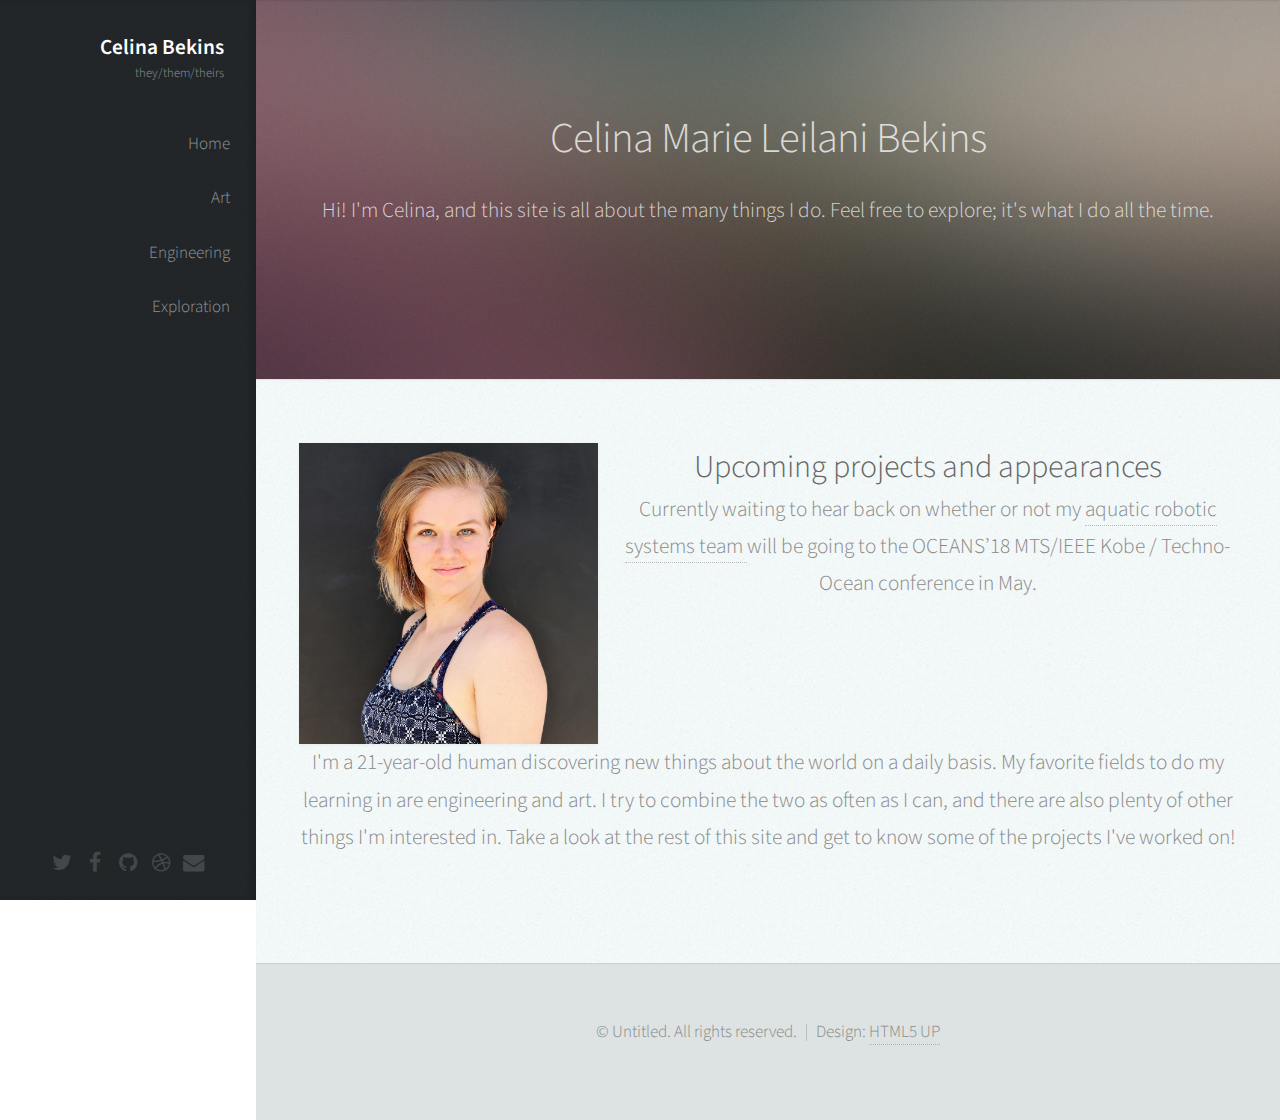
<file: index.html>
<!DOCTYPE HTML>
<!--
	Main page of Celina Bekins' website, based off of template described below.
	Prologue by HTML5 UP
	html5up.net | @ajlkn
	Free for personal and commercial use under the CCA 3.0 license (html5up.net/license)
-->
<html>
	<head>
		<title>Celina Bekins</title>
		<meta charset="utf-8" />
		<meta name="viewport" content="width=device-width, initial-scale=1" />
		<!--[if lte IE 8]><script src="assets/js/ie/html5shiv.js"></script><![endif]-->
		<link rel="stylesheet" href="assets/css/main.css" />
		<!--[if lte IE 8]><link rel="stylesheet" href="assets/css/ie8.css" /><![endif]-->
		<!--[if lte IE 9]><link rel="stylesheet" href="assets/css/ie9.css" /><![endif]-->
	</head>
	<body>

		<!-- Header -->
			<div id="header">

				<div class="top">

					<!-- Logo -->
						<div id="logo">
							<h1 id="title">Celina Bekins</h1>
							<p>they/them/theirs</p>
						</div>
						<!-- <div id="logo">
							<span class="image avatar48"><img src="images/avatar.jpg" alt="" /></span>
						</div> -->

					<!-- Nav -->
						<nav id="nav">
							<!--

								Prologue's nav expects links in one of two formats:

								1. Hash link (scrolls to a different section within the page)

								   <li><a href="#foobar" id="foobar-link" class="icon fa-whatever-icon-you-want skel-layers-ignoreHref"><span class="label">Foobar</span></a></li>

								2. Standard link (sends the user to another page/site)

								   <li><a href="http://foobar.tld" id="foobar-link" class="icon fa-whatever-icon-you-want"><span class="label">Foobar</span></a></li>

							-->
							<ul>
								<li><a href="http://celinabekins.com" id="home-link" class="skel-layers-ignoreHref">Home</span></a></li>
								<li><a href="http://celinabekins.com/art" id="art-link" class="skel-layers-ignoreHref">Art</span></a></li>
								<li><a href="http://celinabekins.com/engineering" id="eng-link" class="skel-layers-ignoreHref">Engineering</span></a></li>
								<li><a href="http://celinabekins.com/exploration" id="exp-link" class="skel-layers-ignoreHref">Exploration</span></a></li>
							</ul>
						</nav>

				</div>

				<div class="bottom">

					<!-- Social Icons -->
						<ul class="icons">
							<li><a href="#" class="icon fa-twitter"><span class="label">Twitter</span></a></li>
							<li><a href="#" class="icon fa-facebook"><span class="label">Facebook</span></a></li>
							<li><a href="#" class="icon fa-github"><span class="label">Github</span></a></li>
							<li><a href="#" class="icon fa-dribbble"><span class="label">Dribbble</span></a></li>
							<li><a href="#" class="icon fa-envelope"><span class="label">Email</span></a></li>
						</ul>

				</div>

			</div>

		<!-- Main -->
			<div id="main">

				<!-- Intro -->
					<section id="top" class="one dark cover">
						<div class="container">

							<header>
								<h2 class="alt">Celina Marie Leilani Bekins</h2>
								<p>Hi! I'm Celina, and this site is all about the many things I do.
									Feel free to explore; it's what I do all the time.</p>
							</header>

							<!-- <footer>
								<a href="#portfolio" class="button scrolly">Magna Aliquam</a>
							</footer> -->

						</div>
					</section>

				<!-- Portfolio -->
					<section id="portfolio" class="two">
						<div class="container">

							<!-- <header>
								<h2>Portfolio</h2>
							</header> -->

							<div class="row">
								<div class="4u 12u$(mobile)">
									<article class="item">
										<a class="image fit"><img src="images/headshot.JPG" alt="" /></a>
										<!-- <header>
											<h3>Ipsum Feugiat</h3>
										</header> -->
									</article>
									<!-- <article class="item">
										<a href="#" class="image fit"><img src="images/pic03.jpg" alt="" /></a>
										<header>
											<h3>Rhoncus Semper</h3>
										</header>
									</article> -->
								</div>
								<div class="8u 24u$(mobile)">
									<div class="container"></div>
										<h3>Upcoming projects and appearances</h3>
										<p>Currently waiting to hear back on whether or not my 
											<a href="https://medium.com/oars" id="home-link" class="skel-layers-ignoreHref">
												aquatic robotic systems team
											</a>
											will be going to the OCEANS’18 MTS/IEEE Kobe / Techno-Ocean conference in May.
										</p>
								</div>
								<!-- <div class="4u$ 12u$(mobile)">
									<article class="item">
										<a href="#" class="image fit"><img src="images/pic06.jpg" alt="" /></a>
										<header>
											<h3>Dolor Penatibus</h3>
										</header>
									</article>
									<article class="item">
										<a href="#" class="image fit"><img src="images/pic07.jpg" alt="" /></a>
										<header>
											<h3>Orci Convallis</h3>
										</header>
									</article>
								</div> -->
							</div>

							<p>I'm a 21-year-old human discovering new things about the world on a daily basis.
								My favorite fields to do my learning in are engineering and art. I try
								to combine the two as often as I can, and there are also plenty of other things
								I'm interested in. Take a look at the rest of this site and get to know some
								of the projects I've worked on!</p>

						</div>
					</section>

				<!-- About Me -->
					<!-- <section id="about" class="three">
						<div class="container">

							<header>
								<h2>About Me</h2>
							</header>

							<a href="#" class="image fit"><img src="images/headshot.JPG" alt="" /></a>

							<p>I'm a 21-year-old human discovering new things about the world on a daily basis.
								My favorite fields to do my learning in are engineering and art. I try
								to combine the two as often as I can, and there are also plenty of other things
								I'm interested in. Take a look at the rest of this site and get to know some
								of the projects I've worked on!
							</p>

						</div>
					</section> -->

				<!-- Contact -->
					<!-- <section id="contact" class="four">
						<div class="container">

							<header>
								<h2>Contact</h2>
							</header>

							<p>Elementum sem parturient nulla quam placerat viverra
							mauris non cum elit tempus ullamcorper dolor. Libero rutrum ut lacinia
							donec curae mus. Eleifend id porttitor ac ultricies lobortis sem nunc
							orci ridiculus faucibus a consectetur. Porttitor curae mauris urna mi dolor.</p>

							<form method="post" action="#">
								<div class="row">
									<div class="6u 12u$(mobile)"><input type="text" name="name" placeholder="Name" /></div>
									<div class="6u$ 12u$(mobile)"><input type="text" name="email" placeholder="Email" /></div>
									<div class="12u$">
										<textarea name="message" placeholder="Message"></textarea>
									</div>
									<div class="12u$">
										<input type="submit" value="Send Message" />
									</div>
								</div>
							</form>

						</div>
					</section> -->

			</div>

		<!-- Footer -->
			<div id="footer">

				<!-- Copyright -->
					<ul class="copyright">
						<li>&copy; Untitled. All rights reserved.</li><li>Design: <a href="http://html5up.net">HTML5 UP</a></li>
					</ul>

			</div>

		<!-- Scripts -->
			<script src="assets/js/jquery.min.js"></script>
			<script src="assets/js/jquery.scrolly.min.js"></script>
			<script src="assets/js/jquery.scrollzer.min.js"></script>
			<script src="assets/js/skel.min.js"></script>
			<script src="assets/js/util.js"></script>
			<!--[if lte IE 8]><script src="assets/js/ie/respond.min.js"></script><![endif]-->
			<script src="assets/js/main.js"></script>

	</body>
</html>
</file>
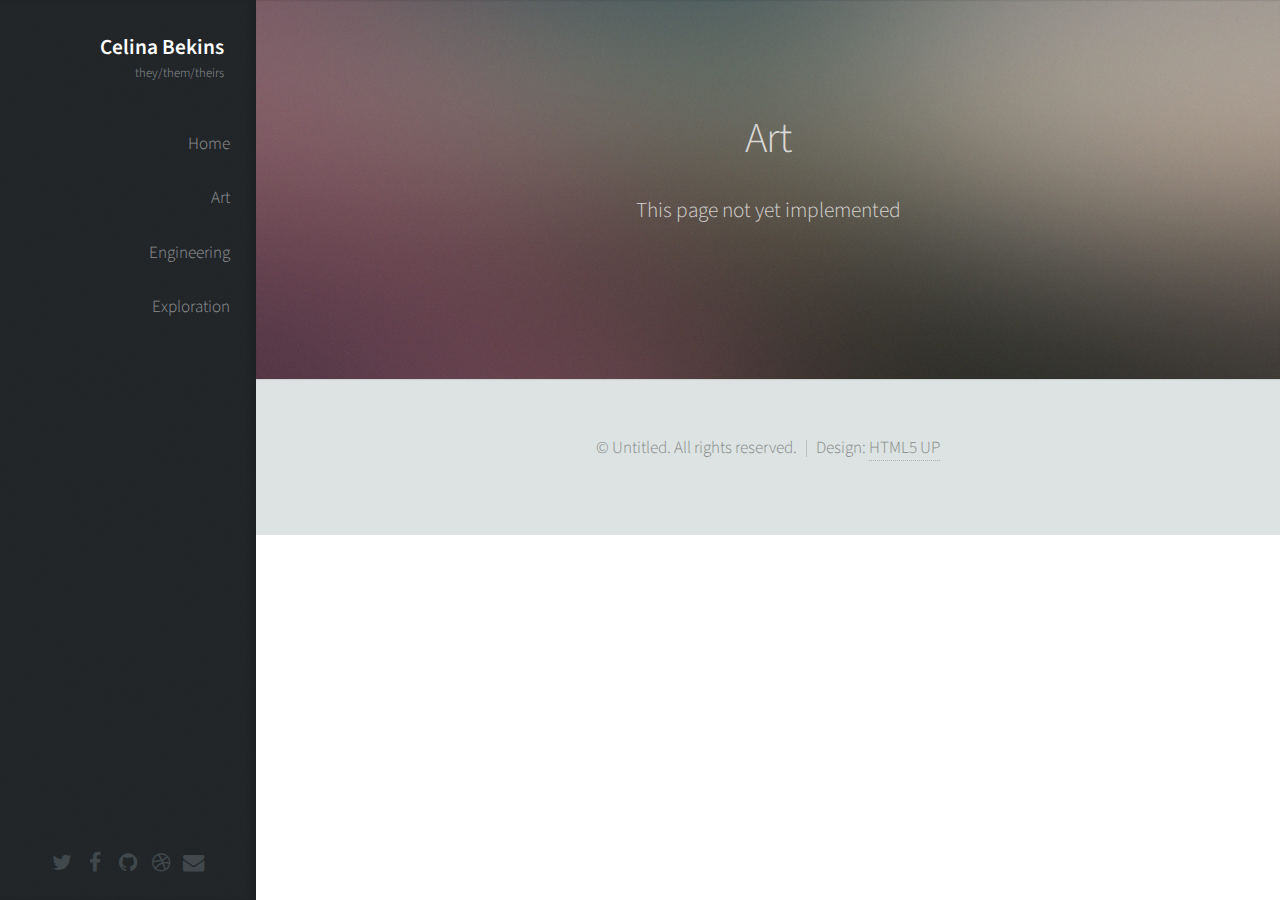
<file: art.html>
<!DOCTYPE HTML>
<!--
	Art page
	Prologue by HTML5 UP
	html5up.net | @ajlkn
	Free for personal and commercial use under the CCA 3.0 license (html5up.net/license)
-->
<html>
	<head>
		<title>Art - Celina Bekins</title>
		<meta charset="utf-8" />
		<meta name="viewport" content="width=device-width, initial-scale=1" />
		<!--[if lte IE 8]><script src="assets/js/ie/html5shiv.js"></script><![endif]-->
		<link rel="stylesheet" href="assets/css/main.css" />
		<!--[if lte IE 8]><link rel="stylesheet" href="assets/css/ie8.css" /><![endif]-->
		<!--[if lte IE 9]><link rel="stylesheet" href="assets/css/ie9.css" /><![endif]-->
	</head>
	<body>

		<!-- Header -->
			<div id="header">

				<div class="top">

					<!-- Logo -->
						<div id="logo">
							<h1 id="title">Celina Bekins</h1>
							<p>they/them/theirs</p>
						</div>
						<!-- <div id="logo">
							<span class="image avatar48"><img src="images/avatar.jpg" alt="" /></span>
						</div> -->

					<!-- Nav -->
						<nav id="nav">
							<!--

								Prologue's nav expects links in one of two formats:

								1. Hash link (scrolls to a different section within the page)

								   <li><a href="#foobar" id="foobar-link" class="icon fa-whatever-icon-you-want skel-layers-ignoreHref"><span class="label">Foobar</span></a></li>

								2. Standard link (sends the user to another page/site)

								   <li><a href="http://foobar.tld" id="foobar-link" class="icon fa-whatever-icon-you-want"><span class="label">Foobar</span></a></li>

							-->
							<ul>
								<li><a href="http://celinabekins.com" id="home-link" class="skel-layers-ignoreHref">Home</span></a></li>
								<li><a href="http://celinabekins.com/art" id="art-link" class="skel-layers-ignoreHref">Art</span></a></li>
								<li><a href="http://celinabekins.com/engineering" id="eng-link" class="skel-layers-ignoreHref">Engineering</span></a></li>
								<li><a href="http://celinabekins.com/exploration" id="exp-link" class="skel-layers-ignoreHref">Exploration</span></a></li>
							</ul>
						</nav>

				</div>

				<div class="bottom">

					<!-- Social Icons -->
						<ul class="icons">
							<li><a href="#" class="icon fa-twitter"><span class="label">Twitter</span></a></li>
							<li><a href="#" class="icon fa-facebook"><span class="label">Facebook</span></a></li>
							<li><a href="#" class="icon fa-github"><span class="label">Github</span></a></li>
							<li><a href="#" class="icon fa-dribbble"><span class="label">Dribbble</span></a></li>
							<li><a href="#" class="icon fa-envelope"><span class="label">Email</span></a></li>
						</ul>

				</div>

			</div>

		<!-- Main -->
			<div id="main">

				<!-- Intro -->
					<section id="top" class="one dark cover">
						<div class="container">

							<header>
								<h2 class="alt">Art</h2>
								<p>This page not yet implemented</p>
							</header>

							<!-- <footer>
								<a href="#portfolio" class="button scrolly">Magna Aliquam</a>
							</footer> -->

						</div>
					</section>

				<!-- Portfolio -->
					<!-- <section id="portfolio" class="two">
						<div class="container">

							<header>
								<h2>Portfolio</h2>
							</header>

							<p>Vitae natoque dictum etiam semper magnis enim feugiat convallis convallis
							egestas rhoncus ridiculus in quis risus amet curabitur tempor orci penatibus.
							Tellus erat mauris ipsum fermentum etiam vivamus eget. Nunc nibh morbi quis
							fusce hendrerit lacus ridiculus.</p>

							<div class="row">
								<div class="4u 12u$(mobile)">
									<article class="item">
										<a href="#" class="image fit"><img src="images/pic02.jpg" alt="" /></a>
										<header>
											<h3>Ipsum Feugiat</h3>
										</header>
									</article>
									<article class="item">
										<a href="#" class="image fit"><img src="images/pic03.jpg" alt="" /></a>
										<header>
											<h3>Rhoncus Semper</h3>
										</header>
									</article>
								</div>
								<div class="4u 12u$(mobile)">
									<article class="item">
										<a href="#" class="image fit"><img src="images/pic04.jpg" alt="" /></a>
										<header>
											<h3>Magna Nullam</h3>
										</header>
									</article>
									<article class="item">
										<a href="#" class="image fit"><img src="images/pic05.jpg" alt="" /></a>
										<header>
											<h3>Natoque Vitae</h3>
										</header>
									</article>
								</div>
								<div class="4u$ 12u$(mobile)">
									<article class="item">
										<a href="#" class="image fit"><img src="images/pic06.jpg" alt="" /></a>
										<header>
											<h3>Dolor Penatibus</h3>
										</header>
									</article>
									<article class="item">
										<a href="#" class="image fit"><img src="images/pic07.jpg" alt="" /></a>
										<header>
											<h3>Orci Convallis</h3>
										</header>
									</article>
								</div>
							</div>

						</div>
					</section> -->

				<!-- About Me -->
					<!-- <section id="about" class="three">
						<div class="container">

							<header>
								<h2>About Me</h2>
							</header>

							<a href="#" class="image featured"><img src="images/pic08.jpg" alt="" /></a>

							<p>Tincidunt eu elit diam magnis pretium accumsan etiam id urna. Ridiculus
							ultricies curae quis et rhoncus velit. Lobortis elementum aliquet nec vitae
							laoreet eget cubilia quam non etiam odio tincidunt montes. Elementum sem
							parturient nulla quam placerat viverra mauris non cum elit tempus ullamcorper
							dolor. Libero rutrum ut lacinia donec curae mus vel quisque sociis nec
							ornare iaculis.</p>

						</div>
					</section> -->

				<!-- Contact -->
					<!-- <section id="contact" class="four">
						<div class="container">

							<header>
								<h2>Contact</h2>
							</header>

							<p>Elementum sem parturient nulla quam placerat viverra
							mauris non cum elit tempus ullamcorper dolor. Libero rutrum ut lacinia
							donec curae mus. Eleifend id porttitor ac ultricies lobortis sem nunc
							orci ridiculus faucibus a consectetur. Porttitor curae mauris urna mi dolor.</p>

							<form method="post" action="#">
								<div class="row">
									<div class="6u 12u$(mobile)"><input type="text" name="name" placeholder="Name" /></div>
									<div class="6u$ 12u$(mobile)"><input type="text" name="email" placeholder="Email" /></div>
									<div class="12u$">
										<textarea name="message" placeholder="Message"></textarea>
									</div>
									<div class="12u$">
										<input type="submit" value="Send Message" />
									</div>
								</div>
							</form>

						</div>
					</section> -->

			</div>

		<!-- Footer -->
			<div id="footer">

				<!-- Copyright -->
					<ul class="copyright">
						<li>&copy; Untitled. All rights reserved.</li><li>Design: <a href="http://html5up.net">HTML5 UP</a></li>
					</ul>

			</div>

		<!-- Scripts -->
			<script src="assets/js/jquery.min.js"></script>
			<script src="assets/js/jquery.scrolly.min.js"></script>
			<script src="assets/js/jquery.scrollzer.min.js"></script>
			<script src="assets/js/skel.min.js"></script>
			<script src="assets/js/util.js"></script>
			<!--[if lte IE 8]><script src="assets/js/ie/respond.min.js"></script><![endif]-->
			<script src="assets/js/main.js"></script>

	</body>
</html>
</file>
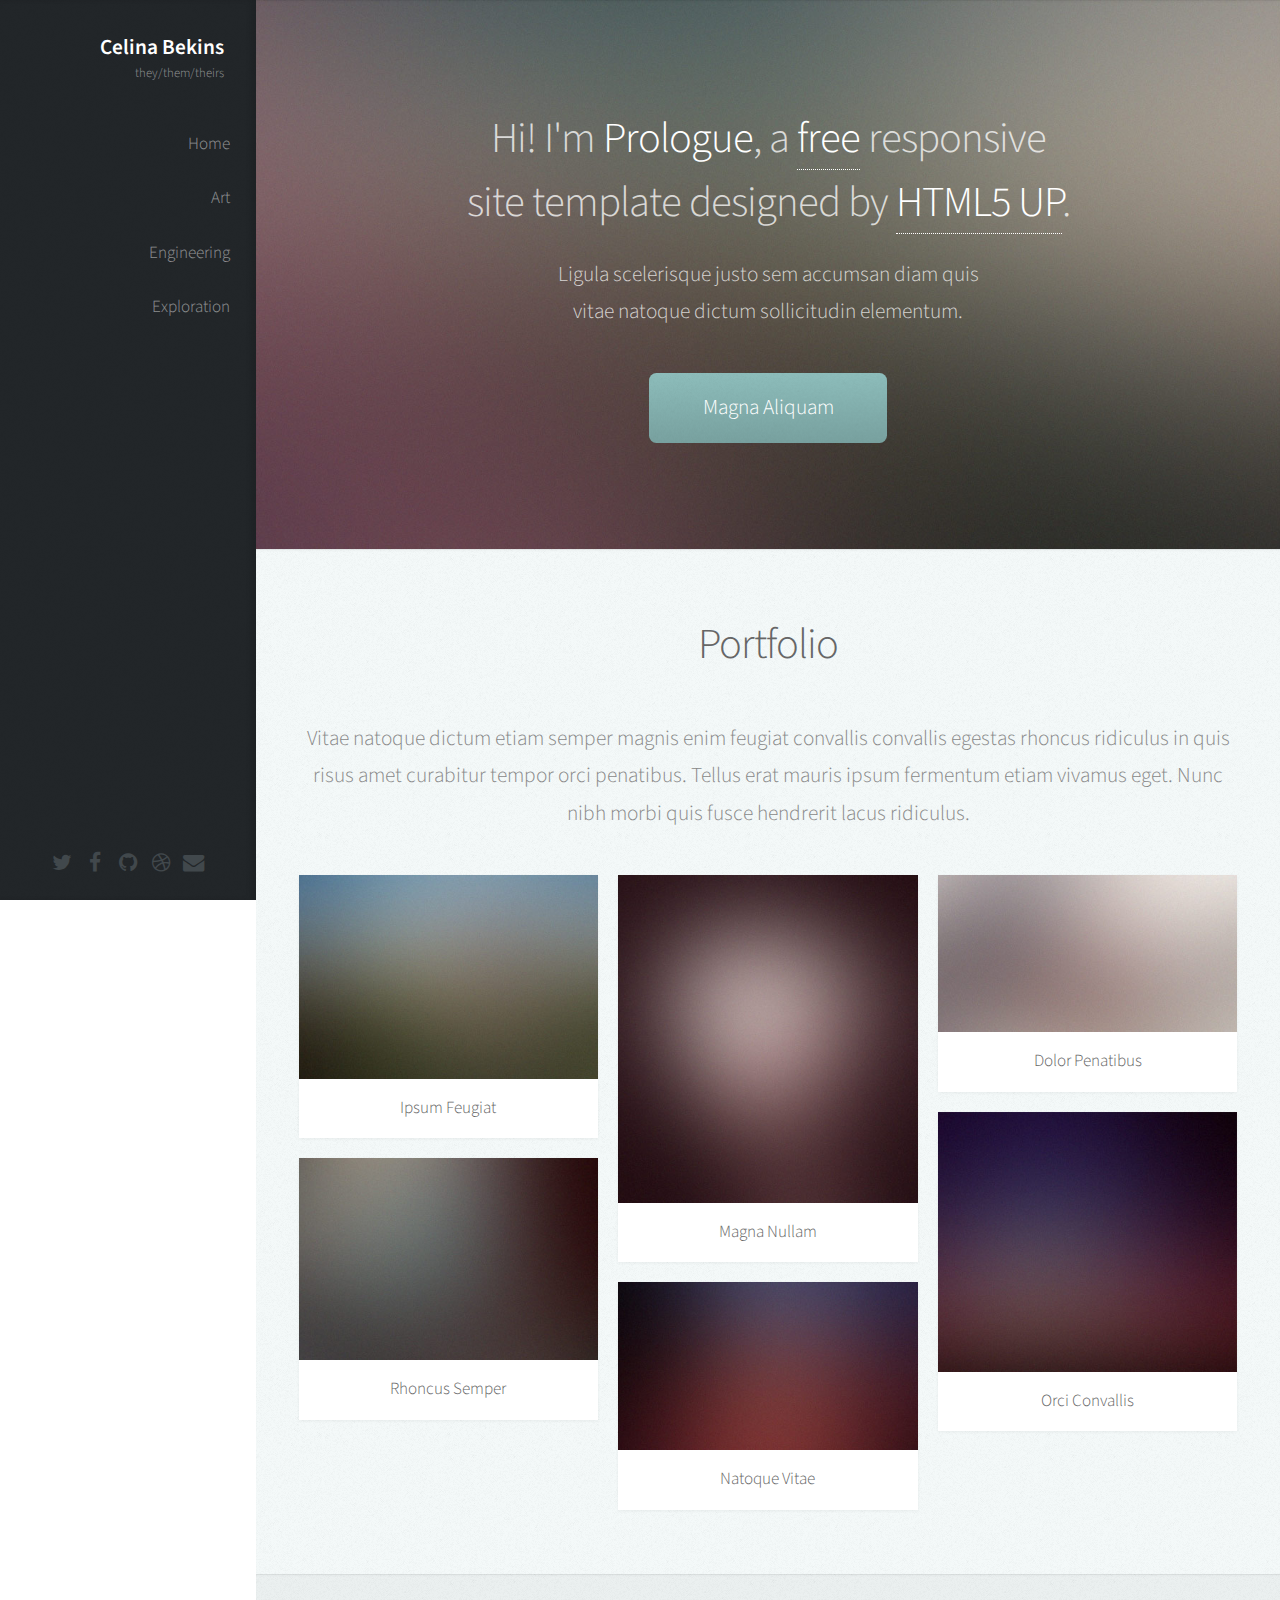
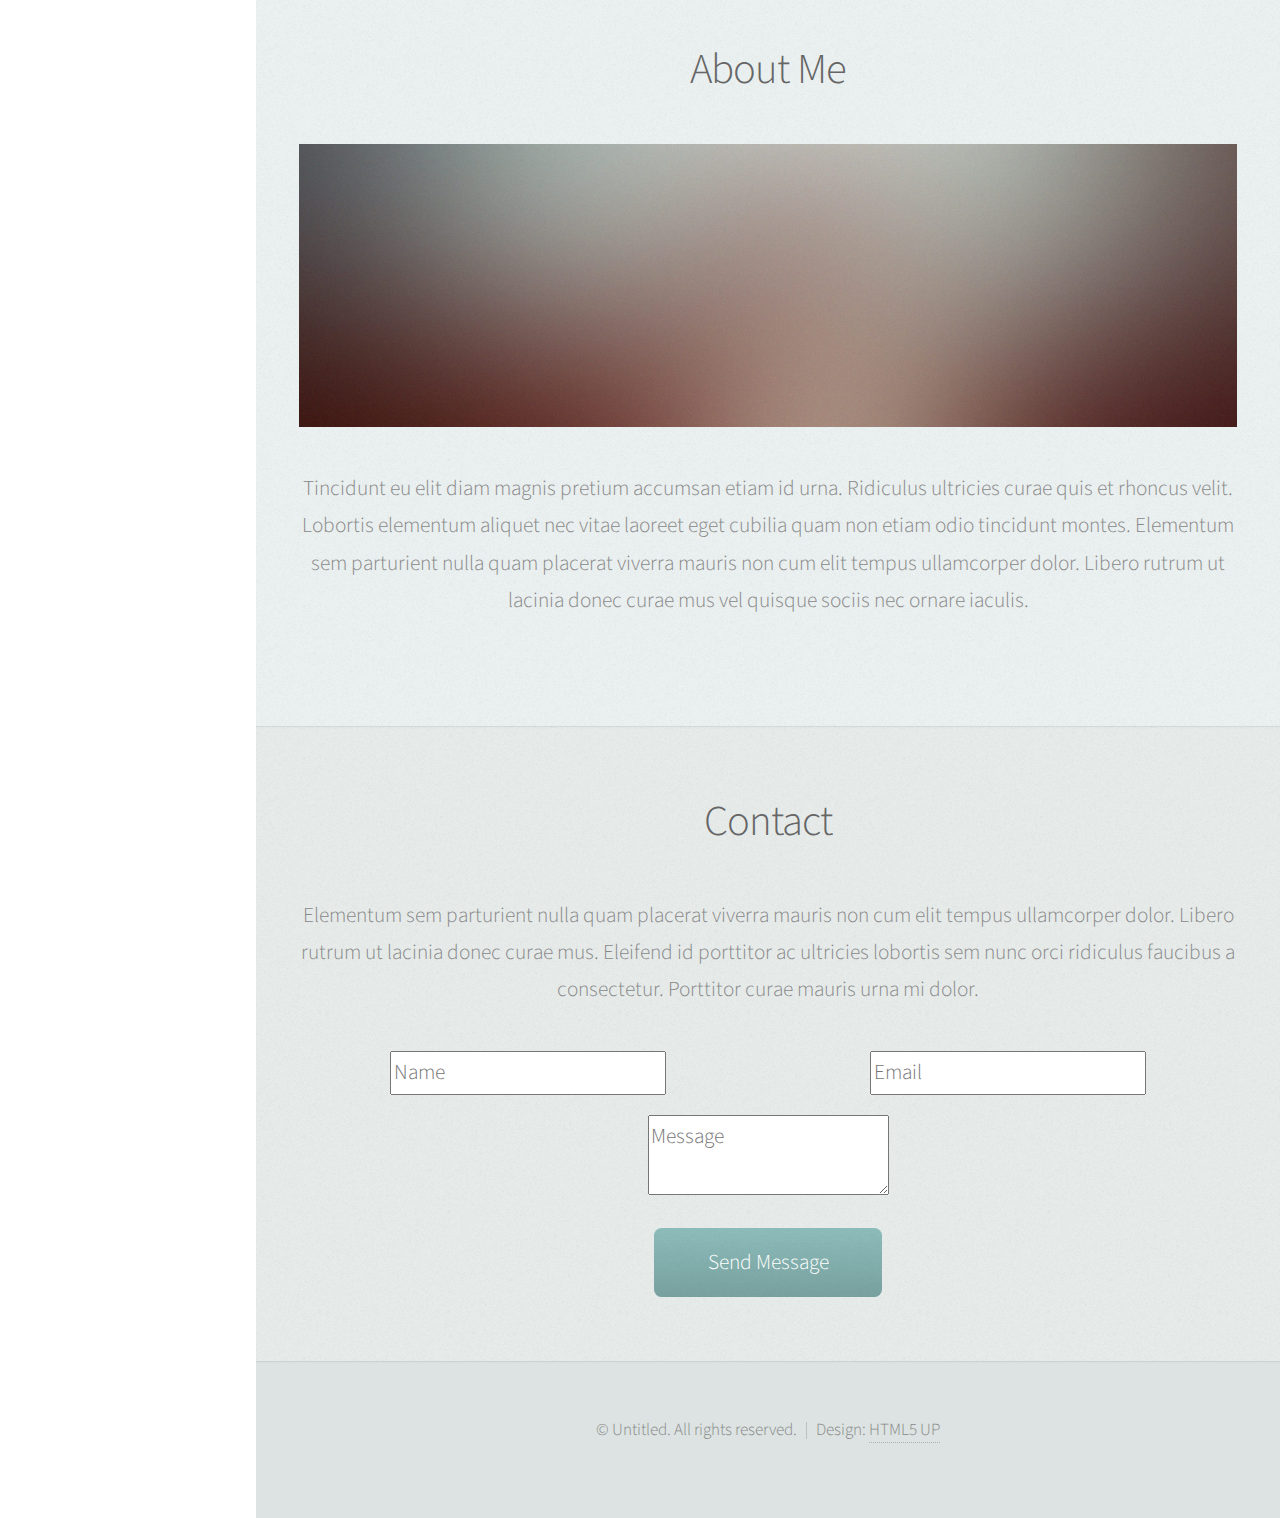
<file: engineering.html>
<!DOCTYPE HTML>
<!--
	Engineering page
	Prologue by HTML5 UP
	html5up.net | @ajlkn
	Free for personal and commercial use under the CCA 3.0 license (html5up.net/license)
-->
<html>
	<head>
		<title>Prologue by HTML5 UP</title>
		<meta charset="utf-8" />
		<meta name="viewport" content="width=device-width, initial-scale=1" />
		<!--[if lte IE 8]><script src="assets/js/ie/html5shiv.js"></script><![endif]-->
		<link rel="stylesheet" href="assets/css/main.css" />
		<!--[if lte IE 8]><link rel="stylesheet" href="assets/css/ie8.css" /><![endif]-->
		<!--[if lte IE 9]><link rel="stylesheet" href="assets/css/ie9.css" /><![endif]-->
	</head>
	<body>

		<!-- Header -->
			<div id="header">

				<div class="top">

					<!-- Logo -->
						<div id="logo">
							<h1 id="title">Celina Bekins</h1>
							<p>they/them/theirs</p>
						</div>
						<!-- <div id="logo">
							<span class="image avatar48"><img src="images/avatar.jpg" alt="" /></span>
						</div> -->

					<!-- Nav -->
						<nav id="nav">
							<!--

								Prologue's nav expects links in one of two formats:

								1. Hash link (scrolls to a different section within the page)

								   <li><a href="#foobar" id="foobar-link" class="icon fa-whatever-icon-you-want skel-layers-ignoreHref"><span class="label">Foobar</span></a></li>

								2. Standard link (sends the user to another page/site)

								   <li><a href="http://foobar.tld" id="foobar-link" class="icon fa-whatever-icon-you-want"><span class="label">Foobar</span></a></li>

							-->
							<ul>
								<li><a href="http://celinabekins.com" id="home-link" class="skel-layers-ignoreHref">Home</span></a></li>
								<li><a href="http://celinabekins.com/art" id="art-link" class="skel-layers-ignoreHref">Art</span></a></li>
								<li><a href="http://celinabekins.com/engineering" id="eng-link" class="skel-layers-ignoreHref">Engineering</span></a></li>
								<li><a href="http://celinabekins.com/exploration" id="exp-link" class="skel-layers-ignoreHref">Exploration</span></a></li>
							</ul>
						</nav>

				</div>

				<div class="bottom">

					<!-- Social Icons -->
						<ul class="icons">
							<li><a href="#" class="icon fa-twitter"><span class="label">Twitter</span></a></li>
							<li><a href="#" class="icon fa-facebook"><span class="label">Facebook</span></a></li>
							<li><a href="#" class="icon fa-github"><span class="label">Github</span></a></li>
							<li><a href="#" class="icon fa-dribbble"><span class="label">Dribbble</span></a></li>
							<li><a href="#" class="icon fa-envelope"><span class="label">Email</span></a></li>
						</ul>

				</div>

			</div>

		<!-- Main -->
			<div id="main">

				<!-- Intro -->
					<section id="top" class="one dark cover">
						<div class="container">

							<header>
								<h2 class="alt">Hi! I'm <strong>Prologue</strong>, a <a href="http://html5up.net/license">free</a> responsive<br />
								site template designed by <a href="http://html5up.net">HTML5 UP</a>.</h2>
								<p>Ligula scelerisque justo sem accumsan diam quis<br />
								vitae natoque dictum sollicitudin elementum.</p>
							</header>

							<footer>
								<a href="#portfolio" class="button scrolly">Magna Aliquam</a>
							</footer>

						</div>
					</section>

				<!-- Portfolio -->
					<section id="portfolio" class="two">
						<div class="container">

							<header>
								<h2>Portfolio</h2>
							</header>

							<p>Vitae natoque dictum etiam semper magnis enim feugiat convallis convallis
							egestas rhoncus ridiculus in quis risus amet curabitur tempor orci penatibus.
							Tellus erat mauris ipsum fermentum etiam vivamus eget. Nunc nibh morbi quis
							fusce hendrerit lacus ridiculus.</p>

							<div class="row">
								<div class="4u 12u$(mobile)">
									<article class="item">
										<a href="#" class="image fit"><img src="images/pic02.jpg" alt="" /></a>
										<header>
											<h3>Ipsum Feugiat</h3>
										</header>
									</article>
									<article class="item">
										<a href="#" class="image fit"><img src="images/pic03.jpg" alt="" /></a>
										<header>
											<h3>Rhoncus Semper</h3>
										</header>
									</article>
								</div>
								<div class="4u 12u$(mobile)">
									<article class="item">
										<a href="#" class="image fit"><img src="images/pic04.jpg" alt="" /></a>
										<header>
											<h3>Magna Nullam</h3>
										</header>
									</article>
									<article class="item">
										<a href="#" class="image fit"><img src="images/pic05.jpg" alt="" /></a>
										<header>
											<h3>Natoque Vitae</h3>
										</header>
									</article>
								</div>
								<div class="4u$ 12u$(mobile)">
									<article class="item">
										<a href="#" class="image fit"><img src="images/pic06.jpg" alt="" /></a>
										<header>
											<h3>Dolor Penatibus</h3>
										</header>
									</article>
									<article class="item">
										<a href="#" class="image fit"><img src="images/pic07.jpg" alt="" /></a>
										<header>
											<h3>Orci Convallis</h3>
										</header>
									</article>
								</div>
							</div>

						</div>
					</section>

				<!-- About Me -->
					<section id="about" class="three">
						<div class="container">

							<header>
								<h2>About Me</h2>
							</header>

							<a href="#" class="image featured"><img src="images/pic08.jpg" alt="" /></a>

							<p>Tincidunt eu elit diam magnis pretium accumsan etiam id urna. Ridiculus
							ultricies curae quis et rhoncus velit. Lobortis elementum aliquet nec vitae
							laoreet eget cubilia quam non etiam odio tincidunt montes. Elementum sem
							parturient nulla quam placerat viverra mauris non cum elit tempus ullamcorper
							dolor. Libero rutrum ut lacinia donec curae mus vel quisque sociis nec
							ornare iaculis.</p>

						</div>
					</section>

				<!-- Contact -->
					<section id="contact" class="four">
						<div class="container">

							<header>
								<h2>Contact</h2>
							</header>

							<p>Elementum sem parturient nulla quam placerat viverra
							mauris non cum elit tempus ullamcorper dolor. Libero rutrum ut lacinia
							donec curae mus. Eleifend id porttitor ac ultricies lobortis sem nunc
							orci ridiculus faucibus a consectetur. Porttitor curae mauris urna mi dolor.</p>

							<form method="post" action="#">
								<div class="row">
									<div class="6u 12u$(mobile)"><input type="text" name="name" placeholder="Name" /></div>
									<div class="6u$ 12u$(mobile)"><input type="text" name="email" placeholder="Email" /></div>
									<div class="12u$">
										<textarea name="message" placeholder="Message"></textarea>
									</div>
									<div class="12u$">
										<input type="submit" value="Send Message" />
									</div>
								</div>
							</form>

						</div>
					</section>

			</div>

		<!-- Footer -->
			<div id="footer">

				<!-- Copyright -->
					<ul class="copyright">
						<li>&copy; Untitled. All rights reserved.</li><li>Design: <a href="http://html5up.net">HTML5 UP</a></li>
					</ul>

			</div>

		<!-- Scripts -->
			<script src="assets/js/jquery.min.js"></script>
			<script src="assets/js/jquery.scrolly.min.js"></script>
			<script src="assets/js/jquery.scrollzer.min.js"></script>
			<script src="assets/js/skel.min.js"></script>
			<script src="assets/js/util.js"></script>
			<!--[if lte IE 8]><script src="assets/js/ie/respond.min.js"></script><![endif]-->
			<script src="assets/js/main.js"></script>

	</body>
</html>
</file>
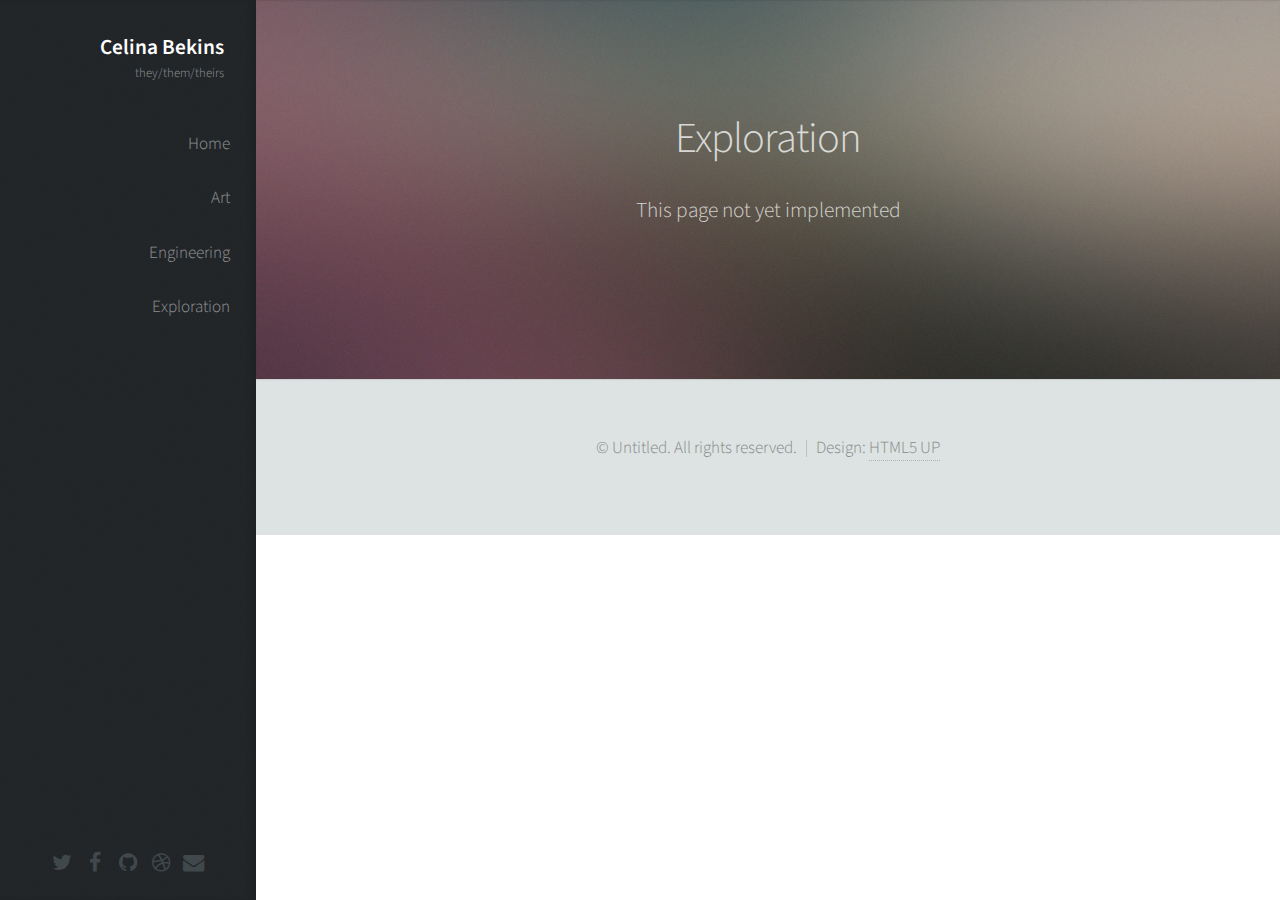
<file: exploration.html>
<!DOCTYPE HTML>
<!--
	Art page
	Prologue by HTML5 UP
	html5up.net | @ajlkn
	Free for personal and commercial use under the CCA 3.0 license (html5up.net/license)
-->
<html>
	<head>
		<title>Exploration - Celina Bekins</title>
		<meta charset="utf-8" />
		<meta name="viewport" content="width=device-width, initial-scale=1" />
		<!--[if lte IE 8]><script src="assets/js/ie/html5shiv.js"></script><![endif]-->
		<link rel="stylesheet" href="assets/css/main.css" />
		<!--[if lte IE 8]><link rel="stylesheet" href="assets/css/ie8.css" /><![endif]-->
		<!--[if lte IE 9]><link rel="stylesheet" href="assets/css/ie9.css" /><![endif]-->
	</head>
	<body>

		<!-- Header -->
			<div id="header">

				<div class="top">

					<!-- Logo -->
						<div id="logo">
							<h1 id="title">Celina Bekins</h1>
							<p>they/them/theirs</p>
						</div>
						<!-- <div id="logo">
							<span class="image avatar48"><img src="images/avatar.jpg" alt="" /></span>
						</div> -->

					<!-- Nav -->
						<nav id="nav">
							<!--

								Prologue's nav expects links in one of two formats:

								1. Hash link (scrolls to a different section within the page)

								   <li><a href="#foobar" id="foobar-link" class="icon fa-whatever-icon-you-want skel-layers-ignoreHref"><span class="label">Foobar</span></a></li>

								2. Standard link (sends the user to another page/site)

								   <li><a href="http://foobar.tld" id="foobar-link" class="icon fa-whatever-icon-you-want"><span class="label">Foobar</span></a></li>

							-->
							<ul>
								<li><a href="http://celinabekins.com" id="home-link" class="skel-layers-ignoreHref">Home</span></a></li>
								<li><a href="http://celinabekins.com/art" id="art-link" class="skel-layers-ignoreHref">Art</span></a></li>
								<li><a href="http://celinabekins.com/engineering" id="eng-link" class="skel-layers-ignoreHref">Engineering</span></a></li>
								<li><a href="http://celinabekins.com/exploration" id="exp-link" class="skel-layers-ignoreHref">Exploration</span></a></li>
							</ul>
						</nav>

				</div>

				<div class="bottom">

					<!-- Social Icons -->
						<ul class="icons">
							<li><a href="#" class="icon fa-twitter"><span class="label">Twitter</span></a></li>
							<li><a href="#" class="icon fa-facebook"><span class="label">Facebook</span></a></li>
							<li><a href="#" class="icon fa-github"><span class="label">Github</span></a></li>
							<li><a href="#" class="icon fa-dribbble"><span class="label">Dribbble</span></a></li>
							<li><a href="#" class="icon fa-envelope"><span class="label">Email</span></a></li>
						</ul>

				</div>

			</div>

		<!-- Main -->
			<div id="main">

				<!-- Intro -->
					<section id="top" class="one dark cover">
						<div class="container">

							<header>
								<h2 class="alt">Exploration</h2>
								<p>This page not yet implemented</p>
							</header>

							<!-- <footer>
								<a href="#portfolio" class="button scrolly">Magna Aliquam</a>
							</footer> -->

						</div>
					</section>

				<!-- Portfolio -->
					<!-- <section id="portfolio" class="two">
						<div class="container">

							<header>
								<h2>Portfolio</h2>
							</header>

							<p>Vitae natoque dictum etiam semper magnis enim feugiat convallis convallis
							egestas rhoncus ridiculus in quis risus amet curabitur tempor orci penatibus.
							Tellus erat mauris ipsum fermentum etiam vivamus eget. Nunc nibh morbi quis
							fusce hendrerit lacus ridiculus.</p>

							<div class="row">
								<div class="4u 12u$(mobile)">
									<article class="item">
										<a href="#" class="image fit"><img src="images/pic02.jpg" alt="" /></a>
										<header>
											<h3>Ipsum Feugiat</h3>
										</header>
									</article>
									<article class="item">
										<a href="#" class="image fit"><img src="images/pic03.jpg" alt="" /></a>
										<header>
											<h3>Rhoncus Semper</h3>
										</header>
									</article>
								</div>
								<div class="4u 12u$(mobile)">
									<article class="item">
										<a href="#" class="image fit"><img src="images/pic04.jpg" alt="" /></a>
										<header>
											<h3>Magna Nullam</h3>
										</header>
									</article>
									<article class="item">
										<a href="#" class="image fit"><img src="images/pic05.jpg" alt="" /></a>
										<header>
											<h3>Natoque Vitae</h3>
										</header>
									</article>
								</div>
								<div class="4u$ 12u$(mobile)">
									<article class="item">
										<a href="#" class="image fit"><img src="images/pic06.jpg" alt="" /></a>
										<header>
											<h3>Dolor Penatibus</h3>
										</header>
									</article>
									<article class="item">
										<a href="#" class="image fit"><img src="images/pic07.jpg" alt="" /></a>
										<header>
											<h3>Orci Convallis</h3>
										</header>
									</article>
								</div>
							</div>

						</div>
					</section> -->

				<!-- About Me -->
					<!-- <section id="about" class="three">
						<div class="container">

							<header>
								<h2>About Me</h2>
							</header>

							<a href="#" class="image featured"><img src="images/pic08.jpg" alt="" /></a>

							<p>Tincidunt eu elit diam magnis pretium accumsan etiam id urna. Ridiculus
							ultricies curae quis et rhoncus velit. Lobortis elementum aliquet nec vitae
							laoreet eget cubilia quam non etiam odio tincidunt montes. Elementum sem
							parturient nulla quam placerat viverra mauris non cum elit tempus ullamcorper
							dolor. Libero rutrum ut lacinia donec curae mus vel quisque sociis nec
							ornare iaculis.</p>

						</div>
					</section> -->

				<!-- Contact -->
					<!-- <section id="contact" class="four">
						<div class="container">

							<header>
								<h2>Contact</h2>
							</header>

							<p>Elementum sem parturient nulla quam placerat viverra
							mauris non cum elit tempus ullamcorper dolor. Libero rutrum ut lacinia
							donec curae mus. Eleifend id porttitor ac ultricies lobortis sem nunc
							orci ridiculus faucibus a consectetur. Porttitor curae mauris urna mi dolor.</p>

							<form method="post" action="#">
								<div class="row">
									<div class="6u 12u$(mobile)"><input type="text" name="name" placeholder="Name" /></div>
									<div class="6u$ 12u$(mobile)"><input type="text" name="email" placeholder="Email" /></div>
									<div class="12u$">
										<textarea name="message" placeholder="Message"></textarea>
									</div>
									<div class="12u$">
										<input type="submit" value="Send Message" />
									</div>
								</div>
							</form>

						</div>
					</section> -->

			</div>

		<!-- Footer -->
			<div id="footer">

				<!-- Copyright -->
					<ul class="copyright">
						<li>&copy; Untitled. All rights reserved.</li><li>Design: <a href="http://html5up.net">HTML5 UP</a></li>
					</ul>

			</div>

		<!-- Scripts -->
			<script src="assets/js/jquery.min.js"></script>
			<script src="assets/js/jquery.scrolly.min.js"></script>
			<script src="assets/js/jquery.scrollzer.min.js"></script>
			<script src="assets/js/skel.min.js"></script>
			<script src="assets/js/util.js"></script>
			<!--[if lte IE 8]><script src="assets/js/ie/respond.min.js"></script><![endif]-->
			<script src="assets/js/main.js"></script>

	</body>
</html>
</file>
<file: assets/css/ie8.css>
/*
	Prologue by HTML5 UP
	html5up.net | @ajlkn
	Free for personal and commercial use under the CCA 3.0 license (html5up.net/license)
*/

/* Section/Article */

	section > .last-child, section.last-child, article > .last-child, article.last-child {
		margin-bottom: 0;
	}

/* Form */

	form input[type="text"],
	form input[type="email"],
	form input[type="password"],
	form select,
	form textarea {
		-ms-behavior: url("assets/js/ie/PIE.htc");
	}

/* Button */

	input[type="button"],
	input[type="submit"],
	input[type="reset"],
	button,
	.button {
		-ms-behavior: url("assets/js/ie/PIE.htc");
	}

/* Header */

	#nav ul li a {
		color: #888;
	}

		#nav ul li a.active {
			background: #1C2022;
		}

	#headerToggle .toggle {
		background-color: #888;
	}

/* Main */

	#main > section.cover {
		background-position: auto;
		-ms-behavior: url("assets/js/ie/backgroundsize.min.htc");
	}
</file>
<file: assets/css/ie9.css>
/*
	Prologue by HTML5 UP
	html5up.net | @ajlkn
	Free for personal and commercial use under the CCA 3.0 license (html5up.net/license)
*/

/* Button */

	input[type="button"],
	input[type="submit"],
	input[type="reset"],
	button,
	.button {
		background-image: url("images/ie/grad0-15.svg");
	}
</file>
<file: assets/css/main.css>
@import url("font-awesome.min.css");
@import url("https://fonts.googleapis.com/css?family=Source+Sans+Pro:300,300italic,400,600");

/*
	Prologue by HTML5 UP
	html5up.net | @ajlkn
	Free for personal and commercial use under the CCA 3.0 license (html5up.net/license)
*/

/* Reset */

	html, body, div, span, applet, object, iframe, h1, h2, h3, h4, h5, h6, p, blockquote, pre, a, abbr, acronym, address, big, cite, code, del, dfn, em, img, ins, kbd, q, s, samp, small, strike, strong, sub, sup, tt, var, b, u, i, center, dl, dt, dd, ol, ul, li, fieldset, form, label, legend, table, caption, tbody, tfoot, thead, tr, th, td, article, aside, canvas, details, embed, figure, figcaption, footer, header, hgroup, menu, nav, output, ruby, section, summary, time, mark, audio, video {
		margin: 0;
		padding: 0;
		border: 0;
		font-size: 100%;
		font: inherit;
		vertical-align: baseline;
	}

	article, aside, details, figcaption, figure, footer, header, hgroup, menu, nav, section {
		display: block;
	}

	body {
		line-height: 1;
	}

	ol, ul {
		list-style: none;
	}

	blockquote, q {
		quotes: none;
	}

	blockquote:before, blockquote:after, q:before, q:after {
		content: '';
		content: none;
	}

	table {
		border-collapse: collapse;
		border-spacing: 0;
	}

	body {
		-webkit-text-size-adjust: none;
	}

/* Box Model */

	*, *:before, *:after {
		-moz-box-sizing: border-box;
		-webkit-box-sizing: border-box;
		box-sizing: border-box;
	}

/* Containers */

	.container {
		margin-left: auto;
		margin-right: auto;
	}

	.container.\31 25\25 {
		width: 100%;
		max-width: 1750px;
		min-width: 1400px;
	}

	.container.\37 5\25 {
		width: 1050px;
	}

	.container.\35 0\25 {
		width: 700px;
	}

	.container.\32 5\25 {
		width: 350px;
	}

	.container {
		width: 1400px;
	}

	@media screen and (min-width: 961px) and (max-width: 1880px) {

		.container.\31 25\25 {
			width: 100%;
			max-width: 1500px;
			min-width: 1200px;
		}

		.container.\37 5\25 {
			width: 900px;
		}

		.container.\35 0\25 {
			width: 600px;
		}

		.container.\32 5\25 {
			width: 300px;
		}

		.container {
			width: 1200px;
		}

	}

	@media screen and (min-width: 961px) and (max-width: 1620px) {

		.container.\31 25\25 {
			width: 100%;
			max-width: 1200px;
			min-width: 960px;
		}

		.container.\37 5\25 {
			width: 720px;
		}

		.container.\35 0\25 {
			width: 480px;
		}

		.container.\32 5\25 {
			width: 240px;
		}

		.container {
			width: 960px;
		}

	}

	@media screen and (min-width: 961px) and (max-width: 1320px) {

		.container.\31 25\25 {
			width: 100%;
			max-width: 125%;
			min-width: 100%;
		}

		.container.\37 5\25 {
			width: 75%;
		}

		.container.\35 0\25 {
			width: 50%;
		}

		.container.\32 5\25 {
			width: 25%;
		}

		.container {
			width: 100%;
		}

	}

	@media screen and (max-width: 960px) {

		.container.\31 25\25 {
			width: 100%;
			max-width: 125%;
			min-width: 100%;
		}

		.container.\37 5\25 {
			width: 75%;
		}

		.container.\35 0\25 {
			width: 50%;
		}

		.container.\32 5\25 {
			width: 25%;
		}

		.container {
			width: 100%;
		}

	}

	@media screen and (max-width: 736px) {

		.container.\31 25\25 {
			width: 100%;
			max-width: 125%;
			min-width: 100%;
		}

		.container.\37 5\25 {
			width: 75%;
		}

		.container.\35 0\25 {
			width: 50%;
		}

		.container.\32 5\25 {
			width: 25%;
		}

		.container {
			width: 100% !important;
		}

	}

/* Grid */

	.row {
		border-bottom: solid 1px transparent;
		-moz-box-sizing: border-box;
		-webkit-box-sizing: border-box;
		box-sizing: border-box;
	}

	.row > * {
		float: left;
		-moz-box-sizing: border-box;
		-webkit-box-sizing: border-box;
		box-sizing: border-box;
	}

	.row:after, .row:before {
		content: '';
		display: block;
		clear: both;
		height: 0;
	}

	.row.uniform > * > :first-child {
		margin-top: 0;
	}

	.row.uniform > * > :last-child {
		margin-bottom: 0;
	}

	.row.\30 \25 > * {
		padding: 0px 0 0 0px;
	}

	.row.\30 \25 {
		margin: 0px 0 -1px 0px;
	}

	.row.uniform.\30 \25 > * {
		padding: 0px 0 0 0px;
	}

	.row.uniform.\30 \25 {
		margin: 0px 0 -1px 0px;
	}

	.row > * {
		padding: 40px 0 0 40px;
	}

	.row {
		margin: -40px 0 -1px -40px;
	}

	.row.uniform > * {
		padding: 40px 0 0 40px;
	}

	.row.uniform {
		margin: -40px 0 -1px -40px;
	}

	.row.\32 00\25 > * {
		padding: 80px 0 0 80px;
	}

	.row.\32 00\25 {
		margin: -80px 0 -1px -80px;
	}

	.row.uniform.\32 00\25 > * {
		padding: 80px 0 0 80px;
	}

	.row.uniform.\32 00\25 {
		margin: -80px 0 -1px -80px;
	}

	.row.\31 50\25 > * {
		padding: 60px 0 0 60px;
	}

	.row.\31 50\25 {
		margin: -60px 0 -1px -60px;
	}

	.row.uniform.\31 50\25 > * {
		padding: 60px 0 0 60px;
	}

	.row.uniform.\31 50\25 {
		margin: -60px 0 -1px -60px;
	}

	.row.\35 0\25 > * {
		padding: 20px 0 0 20px;
	}

	.row.\35 0\25 {
		margin: -20px 0 -1px -20px;
	}

	.row.uniform.\35 0\25 > * {
		padding: 20px 0 0 20px;
	}

	.row.uniform.\35 0\25 {
		margin: -20px 0 -1px -20px;
	}

	.row.\32 5\25 > * {
		padding: 10px 0 0 10px;
	}

	.row.\32 5\25 {
		margin: -10px 0 -1px -10px;
	}

	.row.uniform.\32 5\25 > * {
		padding: 10px 0 0 10px;
	}

	.row.uniform.\32 5\25 {
		margin: -10px 0 -1px -10px;
	}

	.\31 2u, .\31 2u\24 {
		width: 100%;
		clear: none;
		margin-left: 0;
	}

	.\31 1u, .\31 1u\24 {
		width: 91.6666666667%;
		clear: none;
		margin-left: 0;
	}

	.\31 0u, .\31 0u\24 {
		width: 83.3333333333%;
		clear: none;
		margin-left: 0;
	}

	.\39 u, .\39 u\24 {
		width: 75%;
		clear: none;
		margin-left: 0;
	}

	.\38 u, .\38 u\24 {
		width: 66.6666666667%;
		clear: none;
		margin-left: 0;
	}

	.\37 u, .\37 u\24 {
		width: 58.3333333333%;
		clear: none;
		margin-left: 0;
	}

	.\36 u, .\36 u\24 {
		width: 50%;
		clear: none;
		margin-left: 0;
	}

	.\35 u, .\35 u\24 {
		width: 41.6666666667%;
		clear: none;
		margin-left: 0;
	}

	.\34 u, .\34 u\24 {
		width: 33.3333333333%;
		clear: none;
		margin-left: 0;
	}

	.\33 u, .\33 u\24 {
		width: 25%;
		clear: none;
		margin-left: 0;
	}

	.\32 u, .\32 u\24 {
		width: 16.6666666667%;
		clear: none;
		margin-left: 0;
	}

	.\31 u, .\31 u\24 {
		width: 8.3333333333%;
		clear: none;
		margin-left: 0;
	}

	.\31 2u\24 + *,
	.\31 1u\24 + *,
	.\31 0u\24 + *,
	.\39 u\24 + *,
	.\38 u\24 + *,
	.\37 u\24 + *,
	.\36 u\24 + *,
	.\35 u\24 + *,
	.\34 u\24 + *,
	.\33 u\24 + *,
	.\32 u\24 + *,
	.\31 u\24 + * {
		clear: left;
	}

	.\-11u {
		margin-left: 91.66667%;
	}

	.\-10u {
		margin-left: 83.33333%;
	}

	.\-9u {
		margin-left: 75%;
	}

	.\-8u {
		margin-left: 66.66667%;
	}

	.\-7u {
		margin-left: 58.33333%;
	}

	.\-6u {
		margin-left: 50%;
	}

	.\-5u {
		margin-left: 41.66667%;
	}

	.\-4u {
		margin-left: 33.33333%;
	}

	.\-3u {
		margin-left: 25%;
	}

	.\-2u {
		margin-left: 16.66667%;
	}

	.\-1u {
		margin-left: 8.33333%;
	}

	@media screen and (min-width: 961px) and (max-width: 1880px) {

		.row > * {
			padding: 40px 0 0 40px;
		}

		.row {
			margin: -40px 0 -1px -40px;
		}

		.row.uniform > * {
			padding: 40px 0 0 40px;
		}

		.row.uniform {
			margin: -40px 0 -1px -40px;
		}

		.row.\32 00\25 > * {
			padding: 80px 0 0 80px;
		}

		.row.\32 00\25 {
			margin: -80px 0 -1px -80px;
		}

		.row.uniform.\32 00\25 > * {
			padding: 80px 0 0 80px;
		}

		.row.uniform.\32 00\25 {
			margin: -80px 0 -1px -80px;
		}

		.row.\31 50\25 > * {
			padding: 60px 0 0 60px;
		}

		.row.\31 50\25 {
			margin: -60px 0 -1px -60px;
		}

		.row.uniform.\31 50\25 > * {
			padding: 60px 0 0 60px;
		}

		.row.uniform.\31 50\25 {
			margin: -60px 0 -1px -60px;
		}

		.row.\35 0\25 > * {
			padding: 20px 0 0 20px;
		}

		.row.\35 0\25 {
			margin: -20px 0 -1px -20px;
		}

		.row.uniform.\35 0\25 > * {
			padding: 20px 0 0 20px;
		}

		.row.uniform.\35 0\25 {
			margin: -20px 0 -1px -20px;
		}

		.row.\32 5\25 > * {
			padding: 10px 0 0 10px;
		}

		.row.\32 5\25 {
			margin: -10px 0 -1px -10px;
		}

		.row.uniform.\32 5\25 > * {
			padding: 10px 0 0 10px;
		}

		.row.uniform.\32 5\25 {
			margin: -10px 0 -1px -10px;
		}

		.\31 2u\28wide\29, .\31 2u\24\28wide\29 {
			width: 100%;
			clear: none;
			margin-left: 0;
		}

		.\31 1u\28wide\29, .\31 1u\24\28wide\29 {
			width: 91.6666666667%;
			clear: none;
			margin-left: 0;
		}

		.\31 0u\28wide\29, .\31 0u\24\28wide\29 {
			width: 83.3333333333%;
			clear: none;
			margin-left: 0;
		}

		.\39 u\28wide\29, .\39 u\24\28wide\29 {
			width: 75%;
			clear: none;
			margin-left: 0;
		}

		.\38 u\28wide\29, .\38 u\24\28wide\29 {
			width: 66.6666666667%;
			clear: none;
			margin-left: 0;
		}

		.\37 u\28wide\29, .\37 u\24\28wide\29 {
			width: 58.3333333333%;
			clear: none;
			margin-left: 0;
		}

		.\36 u\28wide\29, .\36 u\24\28wide\29 {
			width: 50%;
			clear: none;
			margin-left: 0;
		}

		.\35 u\28wide\29, .\35 u\24\28wide\29 {
			width: 41.6666666667%;
			clear: none;
			margin-left: 0;
		}

		.\34 u\28wide\29, .\34 u\24\28wide\29 {
			width: 33.3333333333%;
			clear: none;
			margin-left: 0;
		}

		.\33 u\28wide\29, .\33 u\24\28wide\29 {
			width: 25%;
			clear: none;
			margin-left: 0;
		}

		.\32 u\28wide\29, .\32 u\24\28wide\29 {
			width: 16.6666666667%;
			clear: none;
			margin-left: 0;
		}

		.\31 u\28wide\29, .\31 u\24\28wide\29 {
			width: 8.3333333333%;
			clear: none;
			margin-left: 0;
		}

		.\31 2u\24\28wide\29 + *,
		.\31 1u\24\28wide\29 + *,
		.\31 0u\24\28wide\29 + *,
		.\39 u\24\28wide\29 + *,
		.\38 u\24\28wide\29 + *,
		.\37 u\24\28wide\29 + *,
		.\36 u\24\28wide\29 + *,
		.\35 u\24\28wide\29 + *,
		.\34 u\24\28wide\29 + *,
		.\33 u\24\28wide\29 + *,
		.\32 u\24\28wide\29 + *,
		.\31 u\24\28wide\29 + * {
			clear: left;
		}

		.\-11u\28wide\29 {
			margin-left: 91.66667%;
		}

		.\-10u\28wide\29 {
			margin-left: 83.33333%;
		}

		.\-9u\28wide\29 {
			margin-left: 75%;
		}

		.\-8u\28wide\29 {
			margin-left: 66.66667%;
		}

		.\-7u\28wide\29 {
			margin-left: 58.33333%;
		}

		.\-6u\28wide\29 {
			margin-left: 50%;
		}

		.\-5u\28wide\29 {
			margin-left: 41.66667%;
		}

		.\-4u\28wide\29 {
			margin-left: 33.33333%;
		}

		.\-3u\28wide\29 {
			margin-left: 25%;
		}

		.\-2u\28wide\29 {
			margin-left: 16.66667%;
		}

		.\-1u\28wide\29 {
			margin-left: 8.33333%;
		}

	}

	@media screen and (min-width: 961px) and (max-width: 1620px) {

		.row > * {
			padding: 40px 0 0 40px;
		}

		.row {
			margin: -40px 0 -1px -40px;
		}

		.row.uniform > * {
			padding: 40px 0 0 40px;
		}

		.row.uniform {
			margin: -40px 0 -1px -40px;
		}

		.row.\32 00\25 > * {
			padding: 80px 0 0 80px;
		}

		.row.\32 00\25 {
			margin: -80px 0 -1px -80px;
		}

		.row.uniform.\32 00\25 > * {
			padding: 80px 0 0 80px;
		}

		.row.uniform.\32 00\25 {
			margin: -80px 0 -1px -80px;
		}

		.row.\31 50\25 > * {
			padding: 60px 0 0 60px;
		}

		.row.\31 50\25 {
			margin: -60px 0 -1px -60px;
		}

		.row.uniform.\31 50\25 > * {
			padding: 60px 0 0 60px;
		}

		.row.uniform.\31 50\25 {
			margin: -60px 0 -1px -60px;
		}

		.row.\35 0\25 > * {
			padding: 20px 0 0 20px;
		}

		.row.\35 0\25 {
			margin: -20px 0 -1px -20px;
		}

		.row.uniform.\35 0\25 > * {
			padding: 20px 0 0 20px;
		}

		.row.uniform.\35 0\25 {
			margin: -20px 0 -1px -20px;
		}

		.row.\32 5\25 > * {
			padding: 10px 0 0 10px;
		}

		.row.\32 5\25 {
			margin: -10px 0 -1px -10px;
		}

		.row.uniform.\32 5\25 > * {
			padding: 10px 0 0 10px;
		}

		.row.uniform.\32 5\25 {
			margin: -10px 0 -1px -10px;
		}

		.\31 2u\28normal\29, .\31 2u\24\28normal\29 {
			width: 100%;
			clear: none;
			margin-left: 0;
		}

		.\31 1u\28normal\29, .\31 1u\24\28normal\29 {
			width: 91.6666666667%;
			clear: none;
			margin-left: 0;
		}

		.\31 0u\28normal\29, .\31 0u\24\28normal\29 {
			width: 83.3333333333%;
			clear: none;
			margin-left: 0;
		}

		.\39 u\28normal\29, .\39 u\24\28normal\29 {
			width: 75%;
			clear: none;
			margin-left: 0;
		}

		.\38 u\28normal\29, .\38 u\24\28normal\29 {
			width: 66.6666666667%;
			clear: none;
			margin-left: 0;
		}

		.\37 u\28normal\29, .\37 u\24\28normal\29 {
			width: 58.3333333333%;
			clear: none;
			margin-left: 0;
		}

		.\36 u\28normal\29, .\36 u\24\28normal\29 {
			width: 50%;
			clear: none;
			margin-left: 0;
		}

		.\35 u\28normal\29, .\35 u\24\28normal\29 {
			width: 41.6666666667%;
			clear: none;
			margin-left: 0;
		}

		.\34 u\28normal\29, .\34 u\24\28normal\29 {
			width: 33.3333333333%;
			clear: none;
			margin-left: 0;
		}

		.\33 u\28normal\29, .\33 u\24\28normal\29 {
			width: 25%;
			clear: none;
			margin-left: 0;
		}

		.\32 u\28normal\29, .\32 u\24\28normal\29 {
			width: 16.6666666667%;
			clear: none;
			margin-left: 0;
		}

		.\31 u\28normal\29, .\31 u\24\28normal\29 {
			width: 8.3333333333%;
			clear: none;
			margin-left: 0;
		}

		.\31 2u\24\28normal\29 + *,
		.\31 1u\24\28normal\29 + *,
		.\31 0u\24\28normal\29 + *,
		.\39 u\24\28normal\29 + *,
		.\38 u\24\28normal\29 + *,
		.\37 u\24\28normal\29 + *,
		.\36 u\24\28normal\29 + *,
		.\35 u\24\28normal\29 + *,
		.\34 u\24\28normal\29 + *,
		.\33 u\24\28normal\29 + *,
		.\32 u\24\28normal\29 + *,
		.\31 u\24\28normal\29 + * {
			clear: left;
		}

		.\-11u\28normal\29 {
			margin-left: 91.66667%;
		}

		.\-10u\28normal\29 {
			margin-left: 83.33333%;
		}

		.\-9u\28normal\29 {
			margin-left: 75%;
		}

		.\-8u\28normal\29 {
			margin-left: 66.66667%;
		}

		.\-7u\28normal\29 {
			margin-left: 58.33333%;
		}

		.\-6u\28normal\29 {
			margin-left: 50%;
		}

		.\-5u\28normal\29 {
			margin-left: 41.66667%;
		}

		.\-4u\28normal\29 {
			margin-left: 33.33333%;
		}

		.\-3u\28normal\29 {
			margin-left: 25%;
		}

		.\-2u\28normal\29 {
			margin-left: 16.66667%;
		}

		.\-1u\28normal\29 {
			margin-left: 8.33333%;
		}

	}

	@media screen and (min-width: 961px) and (max-width: 1320px) {

		.row > * {
			padding: 20px 0 0 20px;
		}

		.row {
			margin: -20px 0 -1px -20px;
		}

		.row.uniform > * {
			padding: 20px 0 0 20px;
		}

		.row.uniform {
			margin: -20px 0 -1px -20px;
		}

		.row.\32 00\25 > * {
			padding: 40px 0 0 40px;
		}

		.row.\32 00\25 {
			margin: -40px 0 -1px -40px;
		}

		.row.uniform.\32 00\25 > * {
			padding: 40px 0 0 40px;
		}

		.row.uniform.\32 00\25 {
			margin: -40px 0 -1px -40px;
		}

		.row.\31 50\25 > * {
			padding: 30px 0 0 30px;
		}

		.row.\31 50\25 {
			margin: -30px 0 -1px -30px;
		}

		.row.uniform.\31 50\25 > * {
			padding: 30px 0 0 30px;
		}

		.row.uniform.\31 50\25 {
			margin: -30px 0 -1px -30px;
		}

		.row.\35 0\25 > * {
			padding: 10px 0 0 10px;
		}

		.row.\35 0\25 {
			margin: -10px 0 -1px -10px;
		}

		.row.uniform.\35 0\25 > * {
			padding: 10px 0 0 10px;
		}

		.row.uniform.\35 0\25 {
			margin: -10px 0 -1px -10px;
		}

		.row.\32 5\25 > * {
			padding: 5px 0 0 5px;
		}

		.row.\32 5\25 {
			margin: -5px 0 -1px -5px;
		}

		.row.uniform.\32 5\25 > * {
			padding: 5px 0 0 5px;
		}

		.row.uniform.\32 5\25 {
			margin: -5px 0 -1px -5px;
		}

		.\31 2u\28narrow\29, .\31 2u\24\28narrow\29 {
			width: 100%;
			clear: none;
			margin-left: 0;
		}

		.\31 1u\28narrow\29, .\31 1u\24\28narrow\29 {
			width: 91.6666666667%;
			clear: none;
			margin-left: 0;
		}

		.\31 0u\28narrow\29, .\31 0u\24\28narrow\29 {
			width: 83.3333333333%;
			clear: none;
			margin-left: 0;
		}

		.\39 u\28narrow\29, .\39 u\24\28narrow\29 {
			width: 75%;
			clear: none;
			margin-left: 0;
		}

		.\38 u\28narrow\29, .\38 u\24\28narrow\29 {
			width: 66.6666666667%;
			clear: none;
			margin-left: 0;
		}

		.\37 u\28narrow\29, .\37 u\24\28narrow\29 {
			width: 58.3333333333%;
			clear: none;
			margin-left: 0;
		}

		.\36 u\28narrow\29, .\36 u\24\28narrow\29 {
			width: 50%;
			clear: none;
			margin-left: 0;
		}

		.\35 u\28narrow\29, .\35 u\24\28narrow\29 {
			width: 41.6666666667%;
			clear: none;
			margin-left: 0;
		}

		.\34 u\28narrow\29, .\34 u\24\28narrow\29 {
			width: 33.3333333333%;
			clear: none;
			margin-left: 0;
		}

		.\33 u\28narrow\29, .\33 u\24\28narrow\29 {
			width: 25%;
			clear: none;
			margin-left: 0;
		}

		.\32 u\28narrow\29, .\32 u\24\28narrow\29 {
			width: 16.6666666667%;
			clear: none;
			margin-left: 0;
		}

		.\31 u\28narrow\29, .\31 u\24\28narrow\29 {
			width: 8.3333333333%;
			clear: none;
			margin-left: 0;
		}

		.\31 2u\24\28narrow\29 + *,
		.\31 1u\24\28narrow\29 + *,
		.\31 0u\24\28narrow\29 + *,
		.\39 u\24\28narrow\29 + *,
		.\38 u\24\28narrow\29 + *,
		.\37 u\24\28narrow\29 + *,
		.\36 u\24\28narrow\29 + *,
		.\35 u\24\28narrow\29 + *,
		.\34 u\24\28narrow\29 + *,
		.\33 u\24\28narrow\29 + *,
		.\32 u\24\28narrow\29 + *,
		.\31 u\24\28narrow\29 + * {
			clear: left;
		}

		.\-11u\28narrow\29 {
			margin-left: 91.66667%;
		}

		.\-10u\28narrow\29 {
			margin-left: 83.33333%;
		}

		.\-9u\28narrow\29 {
			margin-left: 75%;
		}

		.\-8u\28narrow\29 {
			margin-left: 66.66667%;
		}

		.\-7u\28narrow\29 {
			margin-left: 58.33333%;
		}

		.\-6u\28narrow\29 {
			margin-left: 50%;
		}

		.\-5u\28narrow\29 {
			margin-left: 41.66667%;
		}

		.\-4u\28narrow\29 {
			margin-left: 33.33333%;
		}

		.\-3u\28narrow\29 {
			margin-left: 25%;
		}

		.\-2u\28narrow\29 {
			margin-left: 16.66667%;
		}

		.\-1u\28narrow\29 {
			margin-left: 8.33333%;
		}

	}

	@media screen and (max-width: 960px) {

		.row > * {
			padding: 20px 0 0 20px;
		}

		.row {
			margin: -20px 0 -1px -20px;
		}

		.row.uniform > * {
			padding: 20px 0 0 20px;
		}

		.row.uniform {
			margin: -20px 0 -1px -20px;
		}

		.row.\32 00\25 > * {
			padding: 40px 0 0 40px;
		}

		.row.\32 00\25 {
			margin: -40px 0 -1px -40px;
		}

		.row.uniform.\32 00\25 > * {
			padding: 40px 0 0 40px;
		}

		.row.uniform.\32 00\25 {
			margin: -40px 0 -1px -40px;
		}

		.row.\31 50\25 > * {
			padding: 30px 0 0 30px;
		}

		.row.\31 50\25 {
			margin: -30px 0 -1px -30px;
		}

		.row.uniform.\31 50\25 > * {
			padding: 30px 0 0 30px;
		}

		.row.uniform.\31 50\25 {
			margin: -30px 0 -1px -30px;
		}

		.row.\35 0\25 > * {
			padding: 10px 0 0 10px;
		}

		.row.\35 0\25 {
			margin: -10px 0 -1px -10px;
		}

		.row.uniform.\35 0\25 > * {
			padding: 10px 0 0 10px;
		}

		.row.uniform.\35 0\25 {
			margin: -10px 0 -1px -10px;
		}

		.row.\32 5\25 > * {
			padding: 5px 0 0 5px;
		}

		.row.\32 5\25 {
			margin: -5px 0 -1px -5px;
		}

		.row.uniform.\32 5\25 > * {
			padding: 5px 0 0 5px;
		}

		.row.uniform.\32 5\25 {
			margin: -5px 0 -1px -5px;
		}

		.\31 2u\28narrower\29, .\31 2u\24\28narrower\29 {
			width: 100%;
			clear: none;
			margin-left: 0;
		}

		.\31 1u\28narrower\29, .\31 1u\24\28narrower\29 {
			width: 91.6666666667%;
			clear: none;
			margin-left: 0;
		}

		.\31 0u\28narrower\29, .\31 0u\24\28narrower\29 {
			width: 83.3333333333%;
			clear: none;
			margin-left: 0;
		}

		.\39 u\28narrower\29, .\39 u\24\28narrower\29 {
			width: 75%;
			clear: none;
			margin-left: 0;
		}

		.\38 u\28narrower\29, .\38 u\24\28narrower\29 {
			width: 66.6666666667%;
			clear: none;
			margin-left: 0;
		}

		.\37 u\28narrower\29, .\37 u\24\28narrower\29 {
			width: 58.3333333333%;
			clear: none;
			margin-left: 0;
		}

		.\36 u\28narrower\29, .\36 u\24\28narrower\29 {
			width: 50%;
			clear: none;
			margin-left: 0;
		}

		.\35 u\28narrower\29, .\35 u\24\28narrower\29 {
			width: 41.6666666667%;
			clear: none;
			margin-left: 0;
		}

		.\34 u\28narrower\29, .\34 u\24\28narrower\29 {
			width: 33.3333333333%;
			clear: none;
			margin-left: 0;
		}

		.\33 u\28narrower\29, .\33 u\24\28narrower\29 {
			width: 25%;
			clear: none;
			margin-left: 0;
		}

		.\32 u\28narrower\29, .\32 u\24\28narrower\29 {
			width: 16.6666666667%;
			clear: none;
			margin-left: 0;
		}

		.\31 u\28narrower\29, .\31 u\24\28narrower\29 {
			width: 8.3333333333%;
			clear: none;
			margin-left: 0;
		}

		.\31 2u\24\28narrower\29 + *,
		.\31 1u\24\28narrower\29 + *,
		.\31 0u\24\28narrower\29 + *,
		.\39 u\24\28narrower\29 + *,
		.\38 u\24\28narrower\29 + *,
		.\37 u\24\28narrower\29 + *,
		.\36 u\24\28narrower\29 + *,
		.\35 u\24\28narrower\29 + *,
		.\34 u\24\28narrower\29 + *,
		.\33 u\24\28narrower\29 + *,
		.\32 u\24\28narrower\29 + *,
		.\31 u\24\28narrower\29 + * {
			clear: left;
		}

		.\-11u\28narrower\29 {
			margin-left: 91.66667%;
		}

		.\-10u\28narrower\29 {
			margin-left: 83.33333%;
		}

		.\-9u\28narrower\29 {
			margin-left: 75%;
		}

		.\-8u\28narrower\29 {
			margin-left: 66.66667%;
		}

		.\-7u\28narrower\29 {
			margin-left: 58.33333%;
		}

		.\-6u\28narrower\29 {
			margin-left: 50%;
		}

		.\-5u\28narrower\29 {
			margin-left: 41.66667%;
		}

		.\-4u\28narrower\29 {
			margin-left: 33.33333%;
		}

		.\-3u\28narrower\29 {
			margin-left: 25%;
		}

		.\-2u\28narrower\29 {
			margin-left: 16.66667%;
		}

		.\-1u\28narrower\29 {
			margin-left: 8.33333%;
		}

	}

	@media screen and (max-width: 736px) {

		.row > * {
			padding: 20px 0 0 20px;
		}

		.row {
			margin: -20px 0 -1px -20px;
		}

		.row.uniform > * {
			padding: 20px 0 0 20px;
		}

		.row.uniform {
			margin: -20px 0 -1px -20px;
		}

		.row.\32 00\25 > * {
			padding: 40px 0 0 40px;
		}

		.row.\32 00\25 {
			margin: -40px 0 -1px -40px;
		}

		.row.uniform.\32 00\25 > * {
			padding: 40px 0 0 40px;
		}

		.row.uniform.\32 00\25 {
			margin: -40px 0 -1px -40px;
		}

		.row.\31 50\25 > * {
			padding: 30px 0 0 30px;
		}

		.row.\31 50\25 {
			margin: -30px 0 -1px -30px;
		}

		.row.uniform.\31 50\25 > * {
			padding: 30px 0 0 30px;
		}

		.row.uniform.\31 50\25 {
			margin: -30px 0 -1px -30px;
		}

		.row.\35 0\25 > * {
			padding: 10px 0 0 10px;
		}

		.row.\35 0\25 {
			margin: -10px 0 -1px -10px;
		}

		.row.uniform.\35 0\25 > * {
			padding: 10px 0 0 10px;
		}

		.row.uniform.\35 0\25 {
			margin: -10px 0 -1px -10px;
		}

		.row.\32 5\25 > * {
			padding: 5px 0 0 5px;
		}

		.row.\32 5\25 {
			margin: -5px 0 -1px -5px;
		}

		.row.uniform.\32 5\25 > * {
			padding: 5px 0 0 5px;
		}

		.row.uniform.\32 5\25 {
			margin: -5px 0 -1px -5px;
		}

		.\31 2u\28mobile\29, .\31 2u\24\28mobile\29 {
			width: 100%;
			clear: none;
			margin-left: 0;
		}

		.\31 1u\28mobile\29, .\31 1u\24\28mobile\29 {
			width: 91.6666666667%;
			clear: none;
			margin-left: 0;
		}

		.\31 0u\28mobile\29, .\31 0u\24\28mobile\29 {
			width: 83.3333333333%;
			clear: none;
			margin-left: 0;
		}

		.\39 u\28mobile\29, .\39 u\24\28mobile\29 {
			width: 75%;
			clear: none;
			margin-left: 0;
		}

		.\38 u\28mobile\29, .\38 u\24\28mobile\29 {
			width: 66.6666666667%;
			clear: none;
			margin-left: 0;
		}

		.\37 u\28mobile\29, .\37 u\24\28mobile\29 {
			width: 58.3333333333%;
			clear: none;
			margin-left: 0;
		}

		.\36 u\28mobile\29, .\36 u\24\28mobile\29 {
			width: 50%;
			clear: none;
			margin-left: 0;
		}

		.\35 u\28mobile\29, .\35 u\24\28mobile\29 {
			width: 41.6666666667%;
			clear: none;
			margin-left: 0;
		}

		.\34 u\28mobile\29, .\34 u\24\28mobile\29 {
			width: 33.3333333333%;
			clear: none;
			margin-left: 0;
		}

		.\33 u\28mobile\29, .\33 u\24\28mobile\29 {
			width: 25%;
			clear: none;
			margin-left: 0;
		}

		.\32 u\28mobile\29, .\32 u\24\28mobile\29 {
			width: 16.6666666667%;
			clear: none;
			margin-left: 0;
		}

		.\31 u\28mobile\29, .\31 u\24\28mobile\29 {
			width: 8.3333333333%;
			clear: none;
			margin-left: 0;
		}

		.\31 2u\24\28mobile\29 + *,
		.\31 1u\24\28mobile\29 + *,
		.\31 0u\24\28mobile\29 + *,
		.\39 u\24\28mobile\29 + *,
		.\38 u\24\28mobile\29 + *,
		.\37 u\24\28mobile\29 + *,
		.\36 u\24\28mobile\29 + *,
		.\35 u\24\28mobile\29 + *,
		.\34 u\24\28mobile\29 + *,
		.\33 u\24\28mobile\29 + *,
		.\32 u\24\28mobile\29 + *,
		.\31 u\24\28mobile\29 + * {
			clear: left;
		}

		.\-11u\28mobile\29 {
			margin-left: 91.66667%;
		}

		.\-10u\28mobile\29 {
			margin-left: 83.33333%;
		}

		.\-9u\28mobile\29 {
			margin-left: 75%;
		}

		.\-8u\28mobile\29 {
			margin-left: 66.66667%;
		}

		.\-7u\28mobile\29 {
			margin-left: 58.33333%;
		}

		.\-6u\28mobile\29 {
			margin-left: 50%;
		}

		.\-5u\28mobile\29 {
			margin-left: 41.66667%;
		}

		.\-4u\28mobile\29 {
			margin-left: 33.33333%;
		}

		.\-3u\28mobile\29 {
			margin-left: 25%;
		}

		.\-2u\28mobile\29 {
			margin-left: 16.66667%;
		}

		.\-1u\28mobile\29 {
			margin-left: 8.33333%;
		}

	}

/* Basic */

	body {
		background: #fff;
		font-family: 'Source Sans Pro', sans-serif;
		font-size: 19pt;
		font-weight: 300;
		line-height: 1.75em;
		color: #888;
	}

		body.is-loading * {
			-moz-transition: none !important;
			-webkit-transition: none !important;
			-ms-transition: none !important;
			transition: none !important;
			-moz-animation: none !important;
			-webkit-animation: none !important;
			-ms-animation: none !important;
			animation: none !important;
		}

	input, textarea, select {
		font-family: 'Source Sans Pro', sans-serif;
		font-size: 19pt;
		font-weight: 300;
		line-height: 1.75em;
		color: #888;
	}

	h1, h2, h3, h4, h5, h6 {
		font-weight: 300;
		color: #666;
		line-height: 1.5em;
	}

	h1 a, h2 a, h3 a, h4 a, h5 a, h6 a {
		color: inherit;
		text-decoration: none;
	}

		h1 a strong, h2 a strong, h3 a strong, h4 a strong, h5 a strong, h6 a strong {
			color: #333;
		}

	h2 {
		font-size: 2em;
		letter-spacing: -1px;
	}

		h2.alt {
			color: #888;
		}

			h2.alt strong {
				color: #666;
			}

	h3 {
		font-size: 1.5em;
	}

	header {
		margin: 0 0 2em 0;
	}

		header > p {
			margin: 1em 0 0 0;
		}

	footer {
		margin: 2em 0 0 0;
	}

	strong, b {
		font-weight: 300;
		color: #666;
	}

	em, i {
		font-style: italic;
	}

	a {
		text-decoration: none;
		color: inherit;
		border-bottom: dotted 1px rgba(128, 128, 128, 0.5);
		-moz-transition: color 0.35s ease-in-out, border-bottom-color 0.35s ease-in-out;
		-webkit-transition: color 0.35s ease-in-out, border-bottom-color 0.35s ease-in-out;
		-ms-transition: color 0.35s ease-in-out, border-bottom-color 0.35s ease-in-out;
		transition: color 0.35s ease-in-out, border-bottom-color 0.35s ease-in-out;
		outline: 0;
	}

		a:hover {
			color: #E27689;
			border-bottom-color: rgba(255, 255, 255, 0);
		}

	sub {
		position: relative;
		top: 0.5em;
		font-size: 0.8em;
	}

	sup {
		position: relative;
		top: -0.5em;
		font-size: 0.8em;
	}

	hr {
		border: 0;
		border-top: solid 1px #ddd;
	}

	blockquote {
		border-left: solid 0.5em #ddd;
		padding: 1em 0 1em 2em;
		font-style: italic;
	}

	p, ul, ol, dl, table {
		margin-bottom: 2em;
	}

	br.clear {
		clear: both;
	}

/* Sections/Article */

	section, article {
		margin-bottom: 3em;
	}

		section > :last-child,
		section > .container, section:last-child, article > :last-child,
		article > .container, article:last-child {
			margin-bottom: 0;
		}

		.row > section, .row > article {
			margin-bottom: 0;
		}

/* Image */

	.image {
		display: inline-block;
		border: 0;
	}

		.image img {
			display: block;
			width: 100%;
		}

		.image.avatar48 {
			width: 48px;
			height: 48px;
			background: #f00;
		}

			.image.avatar48 img {
				width: 48px;
				height: 48px;
			}

		.image.fit {
			display: block;
			width: 100%;
		}

		.image.featured {
			display: block;
			width: 100%;
			margin: 0 0 2em 0;
		}

		.image.left {
			float: left;
			margin: 0 2em 2em 0;
		}

		.image.centered {
			display: block;
			margin: 0 0 2em 0;
		}

			.image.centered img {
				margin: 0 auto;
				width: auto;
			}

/* List */

	ul.default {
		list-style: disc;
		padding-left: 1em;
	}

		ul.default li {
			padding-left: 0.5em;
		}

	ul.icons {
		cursor: default;
	}

		ul.icons li {
			display: inline-block;
		}

		ul.icons a {
			display: inline-block;
			width: 2em;
			height: 2em;
			line-height: 2em;
			text-align: center;
			border: 0;
		}

	ol.default {
		list-style: decimal;
		padding-left: 1.25em;
	}

		ol.default li {
			padding-left: 0.25em;
		}

/* Form */

	/* form label {
		display: block;
		text-align: left;
		margin-bottom: 0.5em;
	}

	form input[type="text"],
	form input[type="email"],
	form input[type="password"],
	form select,
	form textarea {
		position: relative;
		-webkit-appearance: none;
		display: block;
		border: 0;
		outline: 0;
		background: #fff;
		background: rgba(255, 255, 255, 0.75);
		width: 100%;
		border-radius: 0.35em;
		padding: 0.75em 1em 0.75em 1em;
		box-shadow: inset 0 0.1em 0.1em 0 rgba(0, 0, 0, 0.05);
		border: solid 1px rgba(0, 0, 0, 0.15);
		-moz-transition: all 0.35s ease-in-out;
		-webkit-transition: all 0.35s ease-in-out;
		-ms-transition: all 0.35s ease-in-out;
		transition: all 0.35s ease-in-out;
	}

		form input[type="text"]:focus,
		form input[type="email"]:focus,
		form input[type="password"]:focus,
		form select:focus,
		form textarea:focus {
			box-shadow: 0 0 2px 1px #8ebebc;
			background: #fff;
		}

	form input[type="text"],
	form input[type="email"],
	form input[type="password"],
	form select {
		line-height: 1.25em;
	}

	form textarea {
		min-height: 14em;
	}

	form .formerize-placeholder {
		color: #555 !important;
	}

	form ::-webkit-input-placeholder {
		color: #555 !important;
	}

	form :-moz-placeholder {
		color: #555 !important;
	}

	form ::-moz-placeholder {
		color: #555 !important;
	}

	form :-ms-input-placeholder {
		color: #555 !important;
	}

	form ::-moz-focus-inner {
		border: 0;
	} */

/* Table */

	table {
		width: 100%;
	}

		table.default {
			width: 100%;
			text-align: left;
		}

			table.default tbody tr:nth-child(2n+2) {
				background: #f4f4f4;
			}

			table.default td {
				padding: 0.5em 1em 0.5em 1em;
			}

			table.default th {
				text-align: left;
				padding: 0.5em 1em 0.5em 1em;
				color: #fff;
				background: #222729 url("images/overlay.png");
			}

			table.default thead {
				background: #444;
				color: #fff;
			}

			table.default tfoot {
				background: #eee;
			}

/* Button */

	input[type="button"],
	input[type="submit"],
	input[type="reset"],
	button,
	.button {
		position: relative;
		display: inline-block;
		border-radius: 0.35em;
		color: #fff !important;
		text-decoration: none;
		padding: 0.75em 2.5em 0.75em 2.5em;
		background-color: #8ebebc;
		border: 0;
		cursor: pointer;
		background-image: -moz-linear-gradient(top, rgba(0, 0, 0, 0), rgba(0, 0, 0, 0.15)), url("images/overlay.png");
		background-image: -webkit-linear-gradient(top, rgba(0, 0, 0, 0), rgba(0, 0, 0, 0.15)), url("images/overlay.png");
		background-image: -ms-linear-gradient(top, rgba(0, 0, 0, 0), rgba(0, 0, 0, 0.15)), url("images/overlay.png");
		background-image: linear-gradient(top, rgba(0, 0, 0, 0), rgba(0, 0, 0, 0.15)), url("images/overlay.png");
		-moz-transition: background-color 0.35s ease-in-out;
		-webkit-transition: background-color 0.35s ease-in-out;
		-ms-transition: background-color 0.35s ease-in-out;
		transition: background-color 0.35s ease-in-out;
	}

		input[type="button"]:hover,
		input[type="submit"]:hover,
		input[type="reset"]:hover,
		button:hover,
		.button:hover {
			background-color: #9ececc;
		}

		input[type="button"]:active,
		input[type="submit"]:active,
		input[type="reset"]:active,
		button:active,
		.button:active {
			background-color: #7eaeac;
		}

/* Item */

	.item {
		box-shadow: 0 0.05em 0.15em 0 rgba(0, 0, 0, 0.05);
		margin-bottom: 40px;
	}

		.item header {
			background: #fff;
			margin: 0;
			padding: 1em 0 1em 0;
			font-size: 0.8em;
		}

			.item header h3 {
				font-size: 1em;
			}

/* Icons */

	.icon {
		text-decoration: none;
	}

		.icon:before {
			display: inline-block;
			font-family: FontAwesome;
			font-size: 1.25em;
			text-decoration: none;
			font-style: normal;
			font-weight: normal;
			line-height: 1;
			-webkit-font-smoothing: antialiased;
			-moz-osx-font-smoothing: grayscale;
		}

		.icon > .label {
			display: none;
		}

/* Header */

	#header {
		display: -moz-flex;
		display: -webkit-flex;
		display: -ms-flex;
		display: flex;
		-moz-flex-direction: column;
		-webkit-flex-direction: column;
		-ms-flex-direction: column;
		flex-direction: column;
		-moz-justify-content: space-between;
		-webkit-justify-content: space-between;
		-ms-justify-content: space-between;
		justify-content: space-between;
		background: #222629 url("images/overlay.png");
		box-shadow: inset -0.25em 0 0.25em 0 rgba(0, 0, 0, 0.1);
		color: #fff;
		height: 100%;
		left: 0;
		overflow-y: auto;
		position: fixed;
		text-align: right;
		top: 0;
		width: 375px;
	}

		#header .top {
			-moz-flex-grow: 1;
			-webkit-flex-grow: 1;
			-ms-flex-grow: 1;
			flex-grow: 1;
		}

		#header .bottom {
			-moz-flex-shrink: 0;
			-webkit-flex-shrink: 0;
			-ms-flex-shrink: 0;
			flex-shrink: 0;
			padding: 1.5em 0 0.75em 0;
		}

			#header .bottom > :last-child {
				margin-bottom: 0;
			}

		#header .icons {
			font-size: 0.8em;
			text-align: center;
		}

			#header .icons a {
				color: #41484c;
				-moz-transition: color 0.35s ease-in-out;
				-webkit-transition: color 0.35s ease-in-out;
				-ms-transition: color 0.35s ease-in-out;
				transition: color 0.35s ease-in-out;
			}

				#header .icons a:hover {
					color: #fff;
				}

	#logo {
		position: relative;
		margin: 1.75em 1.5em 1.5em 1.5em;
		min-height: 48px;
		cursor: default;
	}

		#logo h1 {
			position: relative;
			color: #fff;
			font-weight: 600;
			font-size: 1em;
			line-height: 1em;
		}

		#logo p {
			position: relative;
			display: block;
			font-size: 0.6em;
			color: rgba(255, 255, 255, 0.5);
			line-height: 1.25em;
			margin: 0.5em 0 0 0;
		}

		#logo .image {
			position: absolute;
			left: 0;
			top: 0;
		}

	#nav ul {
		margin-bottom: 0;
	}

		#nav ul li a {
			display: block;
			padding: 0.5em 1.5em 0.5em 1.5em;
			color: rgba(255, 255, 255, 0.5);
			text-decoration: none;
			outline: 0;
			border: 0;
			-moz-transition: none;
			-webkit-transition: none;
			-ms-transition: none;
			transition: none;
		}

			#nav ul li a span {
				position: relative;
				display: block;
				font-size: 0.8em;
			}

				#nav ul li a span:before {
					position: absolute;
					left: 0;
					color: #41484c;
					text-align: center;
					width: 1.25em;
					line-height: 1.75em;
				}

			#nav ul li a.active {
				background: rgba(0, 0, 0, 0.15);
				box-shadow: inset 0 0 0.25em 0 rgba(0, 0, 0, 0.125);
				color: #fff;
			}

				#nav ul li a.active span:before {
					color: #e27689;
				}

/* Footer */

	#footer {
		margin-left: 375px;
		text-align: center;
		background-color: #dce3e2;
		padding: 3em 0 4em 0;
		box-shadow: inset 0 1px 0 0 rgba(0, 0, 0, 0.05), inset 0 0.1em 0.1em 0 rgba(0, 0, 0, 0.025);
		font-size: 0.8em;
	}

		#footer .copyright {
			cursor: default;
			margin: 0;
		}

			#footer .copyright li {
				display: inline-block;
				line-height: 1em;
				border-left: solid 1px rgba(128, 128, 128, 0.35);
				padding: 0 0 0 0.5em;
				margin: 0 0 0 0.5em;
			}

				#footer .copyright li:first-child {
					border-left: 0;
					padding-left: 0;
					margin-left: 0;
				}

/* Main */

	#main {
		margin-left: 375px;
	}

		#main > section {
			margin: 0;
			overflow: hidden;
			padding: 4em 0;
			box-shadow: inset 0 1px 0 0 rgba(0, 0, 0, 0.05), inset 0 0.1em 0.1em 0 rgba(0, 0, 0, 0.025);
			text-align: center;
			background-image: url("images/overlay.png");
		}

			#main > section.dark {
				color: #ddd;
				color: rgba(255, 255, 255, 0.75);
			}

				#main > section.dark h2, #main > section.dark h3, #main > section.dark h4, #main > section.dark h5, #main > section.dark h6 {
					color: inherit;
				}

				#main > section.dark strong {
					color: #fff;
					border-color: inherit;
				}

				#main > section.dark a {
					color: #fff;
					border-color: inherit;
				}

					#main > section.dark a:hover {
						border-bottom-color: rgba(255, 255, 255, 0);
					}

			#main > section.cover {
				padding: 6em 0;
				background-size: cover;
				background-position: center center;
			}

			#main > section.one {
				background-color: #81918E;
				background-image: url("../../images/banner.jpg");
			}

			#main > section.two {
				background-color: #f5fafa;
			}

			#main > section.three {
				background-color: #ecf1f1;
			}

			#main > section.four {
				background-color: #e8edec;
			}

/* Wide */

	@media screen and (min-width: 961px) and (max-width: 1880px) {

		/* Basic */

			body, input, textarea, select {
				font-size: 17pt;
			}

		/* Header */

			#header {
				width: 199px;
			}

		/* Footer */

			#footer {
				margin-left: 199px;
			}

		/* Main */

			#main {
				margin-left: 199px;
			}

	}

/* Normal */

	@media screen and (min-width: 961px) and (max-width: 1620px) {

		/* Main */

			#main > section {
				padding: 3em 0;
			}

			#main section.cover {
				padding: 5em 0;
			}

	}

/* Narrow */

	@media screen and (min-width: 961px) and (max-width: 1320px) {

		/* Basic */

			body, input, textarea, select {
				font-size: 16pt;
			}

			.container {
				padding: 0 2em 0 2em;
			}

		/* List */

			ul.icons li a {
				width: 1.75em;
			}

		/* Item */

			.item {
				margin-bottom: 20px;
			}

		/* Header */

			#header {
				width: 20%;
			}

			#logo .image {
				position: relative;
				margin: 0 0 0.5em 0;
			}

			#nav ul li a {
				font-size: 0.8em;
				padding-top: 0.5em;
				padding-bottom: 0.5em;
			}

				#nav ul li a span {
					padding-right: 2.25em;
				}

					#nav ul li a span:before {
						left: 100%;
						margin-left: -1.25em;
						line-height: 2.25em;
					}

		/* Footer */

			#footer {
				margin-left: 20%;
			}

		/* Main */

			#main {
				margin-left: 20%;
			}

	}

/* Narrower */

	#headerToggle {
		display: none;
	}

	@media screen and (max-width: 960px) {

		/* Basic */

			html, body {
				overflow-x: hidden;
			}

			body, input, textarea, select {
				font-size: 16pt;
			}

			header br {
				display: none;
			}

			.container {
				padding: 0 2em 0 2em;
			}

		/* Item */

			.item {
				margin-bottom: 15px;
			}

		/* List */

			ul.icons a {
				width: 1.75em;
				font-size: 1.25em;
			}

		/* Header */

			#header {
				-moz-backface-visibility: hidden;
				-webkit-backface-visibility: hidden;
				-ms-backface-visibility: hidden;
				backface-visibility: hidden;
				-moz-transform: translateX(-275px);
				-webkit-transform: translateX(-275px);
				-ms-transform: translateX(-275px);
				transform: translateX(-275px);
				-moz-transition: -moz-transform 0.5s ease;
				-webkit-transition: -webkit-transform 0.5s ease;
				-ms-transition: -ms-transform 0.5s ease;
				transition: transform 0.5s ease;
				-webkit-overflow-scrolling: touch;
				display: block;
				height: 100%;
				left: 0;
				overflow-y: auto;
				position: fixed;
				top: 0;
				width: 275px;
				z-index: 10002;
				width: 275px;
				background: #222729 url("images/overlay.png");
				box-shadow: inset -0.25em 0 0.25em 0 rgba(0, 0, 0, 0.125);
			}

				#header .top {
					position: relative;
				}

				#header .bottom {
					border-top: solid 1px rgba(255, 255, 255, 0.05);
					box-shadow: 0 -1px 0 0 rgba(0, 0, 0, 0.15);
					padding-top: 2em;
					margin-top: 2em;
					position: relative;
				}

			#logo {
				margin: 1.5em 1.25em 1.25em 1.25em;
			}

			#nav ul li a {
				padding: 0.5em 1.25em 0.5em 1.25em;
			}

			#headerToggle {
				-moz-backface-visibility: hidden;
				-webkit-backface-visibility: hidden;
				-ms-backface-visibility: hidden;
				backface-visibility: hidden;
				-moz-transition: -moz-transform 0.5s ease;
				-webkit-transition: -webkit-transform 0.5s ease;
				-ms-transition: -ms-transform 0.5s ease;
				transition: transform 0.5s ease;
				display: block;
				height: 2.25em;
				left: 0;
				position: fixed;
				top: 0;
				width: 3.25em;
				z-index: 10001;
			}

				#headerToggle .toggle {
					position: absolute;
					left: 0;
					top: 0;
					width: 100%;
					height: 100%;
					outline: 0;
					border: 0;
				}

					#headerToggle .toggle:before {
						font-family: FontAwesome;
						text-decoration: none;
						font-style: normal;
						font-weight: normal;
						-webkit-font-smoothing: antialiased;
						-moz-osx-font-smoothing: grayscale;
						content: '\f0c9';
						color: #fff;
						font-size: 18px;
						line-height: 2.25em;
						background: rgba(128, 136, 144, 0.5);
						border-radius: 0.35em;
						text-align: center;
						position: absolute;
						left: 0.5em;
						top: 0.5em;
						display: block;
						width: 3.25em;
						height: 2.25em;
						line-height: 2.25em;
					}

			body.header-visible #main {
				-moz-transform: translateX(275px);
				-webkit-transform: translateX(275px);
				-ms-transform: translateX(275px);
				transform: translateX(275px);
			}

			body.header-visible #headerToggle {
				-moz-transform: translateX(275px);
				-webkit-transform: translateX(275px);
				-ms-transform: translateX(275px);
				transform: translateX(275px);
			}

			body.header-visible #header {
				-moz-transform: translateX(0);
				-webkit-transform: translateX(0);
				-ms-transform: translateX(0);
				transform: translateX(0);
			}

		/* Footer */

			#footer {
				margin-left: 0;
			}

		/* Main */

			#main {
				-moz-backface-visibility: hidden;
				-webkit-backface-visibility: hidden;
				-ms-backface-visibility: hidden;
				backface-visibility: hidden;
				-moz-transition: -moz-transform 0.5s ease;
				-webkit-transition: -webkit-transform 0.5s ease;
				-ms-transition: -ms-transform 0.5s ease;
				transition: transform 0.5s ease;
				padding-bottom: 1px;
				margin-left: 0;
			}

				#main > section {
					padding: 3em 0;
				}

				#main section.cover {
					padding: 4em 0;
				}

	}

/* Mobile */

	@media screen and (max-width: 736px) {

		/* Basic */

			body, input, textarea, select {
				font-size: 14pt;
			}

			h2 {
				font-size: 1.5em;
				letter-spacing: 0;
				font-weight: 300;
			}

			.container {
				padding: 0 15px 0 15px;
			}

		/* List */

			ul.icons a {
				width: 2em;
				font-size: 1.25em;
			}

		/* Main */

			#main > section {
				padding: 2em 0;
			}

			#main section.cover {
				padding: 4em 0em;
			}

				#main section.cover header {
					padding: 0 1em;
				}

		/* Footer */

			#footer .copyright li {
				display: block;
				line-height: 1.25em;
				border: 0;
				padding: 0;
				margin: 1em 0 0 0;
			}

				#footer .copyright li:first-child {
					margin-top: 0;
				}

	}
</file>
